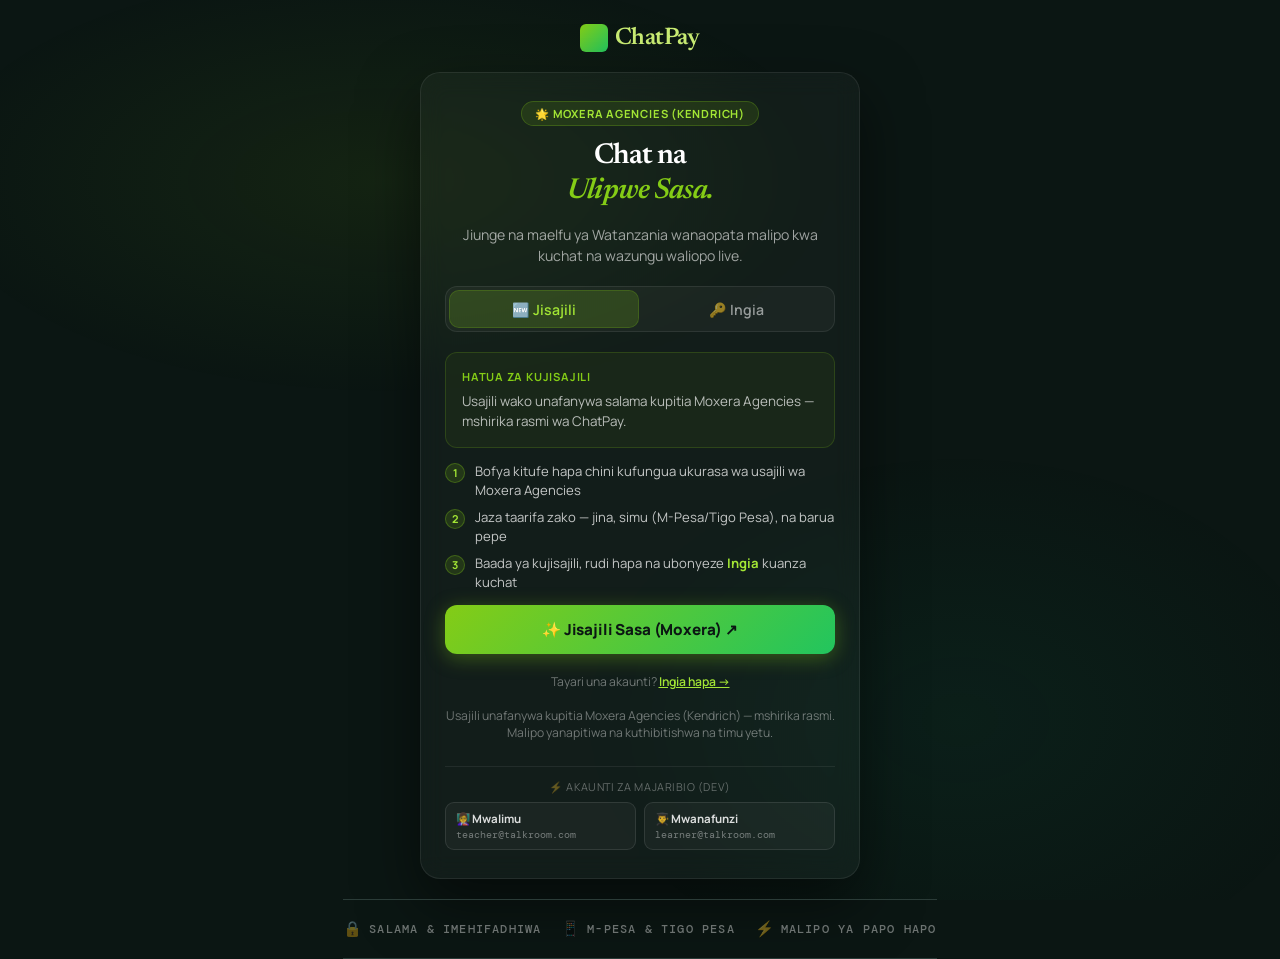
<file: auth.html>
<!DOCTYPE html>
<html lang="sw">

<head>
  <meta charset="UTF-8">
  <meta name="viewport" content="width=device-width, initial-scale=1.0">
  <title>Jiunge na ChatPay — Jisajili au Ingia</title>
  <meta name="description"
    content="Jiunge na ChatPay leo. Jisajili kupitia Moxera Agencies na anza kupata malipo kwa kuchat na wazungu.">
  <link rel="preconnect" href="https://fonts.googleapis.com">
  <link rel="preconnect" href="https://fonts.gstatic.com" crossorigin>
  <link
    href="https://fonts.googleapis.com/css2?family=DM+Mono:wght@400;500;700&family=Manrope:wght@400;500;600;700;800&family=Newsreader:opsz,wght@6..72,500;6..72,600&display=swap"
    rel="stylesheet">
  <link rel="stylesheet" href="styles.css">
  <style>
    *,
    *::before,
    *::after {
      box-sizing: border-box;
    }

    html,
    body {
      height: 100%;
      margin: 0;
      padding: 0;
    }

    .auth-redirect-page {
      min-height: 100vh;
      min-height: 100dvh;
      background: var(--bg, #0b1613);
      display: flex;
      flex-direction: column;
      align-items: center;
      justify-content: flex-start;
      padding: 1.5rem 1rem 3rem;
      font-family: 'Manrope', sans-serif;
      position: relative;
      overflow-x: hidden;
      overflow-y: auto;
    }

    .auth-redirect-page::before {
      content: '';
      position: fixed;
      inset: 0;
      background:
        radial-gradient(ellipse 60% 40% at 30% 20%, rgba(132, 204, 22, 0.08) 0%, transparent 60%),
        radial-gradient(ellipse 50% 50% at 75% 80%, rgba(16, 185, 129, 0.06) 0%, transparent 60%);
      pointer-events: none;
    }

    .auth-logo-top {
      font-family: 'Newsreader', serif;
      font-size: 1.5rem;
      font-weight: 600;
      color: var(--lime, #84cc16);
      text-decoration: none;
      letter-spacing: -0.02em;
      display: flex;
      align-items: center;
      gap: 0.4rem;
      margin-bottom: 1.25rem;
      z-index: 1;
    }

    .auth-logo-top i {
      width: 28px;
      height: 28px;
      background: linear-gradient(135deg, #84cc16, #22c55e);
      border-radius: 6px;
      display: inline-block;
    }

    .auth-redirect-card {
      background: rgba(255, 255, 255, 0.03);
      border: 1px solid rgba(255, 255, 255, 0.08);
      border-radius: 20px;
      padding: 1.75rem 1.5rem;
      max-width: 440px;
      width: 100%;
      z-index: 1;
      backdrop-filter: blur(12px);
      box-shadow: 0 24px 60px rgba(0, 0, 0, 0.5);
      text-align: center;
    }

    .card-badge {
      display: inline-flex;
      align-items: center;
      gap: 0.4rem;
      background: rgba(132, 204, 22, 0.12);
      color: #a3e635;
      border: 1px solid rgba(132, 204, 22, 0.25);
      border-radius: 99px;
      padding: 0.25rem 0.8rem;
      font-size: 0.7rem;
      font-weight: 700;
      letter-spacing: 0.07em;
      text-transform: uppercase;
      margin-bottom: 0.9rem;
    }

    .auth-redirect-card h1 {
      font-family: 'Newsreader', serif;
      font-size: 1.8rem;
      font-weight: 600;
      color: #fff;
      line-height: 1.2;
      margin: 0 0 0.5rem;
      letter-spacing: -0.03em;
    }

    .auth-redirect-card h1 em {
      color: #84cc16;
      font-style: italic;
    }

    .auth-redirect-card .sub {
      color: rgba(255, 255, 255, 0.6);
      font-size: 0.88rem;
      line-height: 1.5;
      margin-bottom: 1.25rem;
    }

    .auth-tab-row {
      display: flex;
      background: rgba(255, 255, 255, 0.04);
      border: 1px solid rgba(255, 255, 255, 0.08);
      border-radius: 12px;
      padding: 4px;
      margin-bottom: 1.25rem;
      gap: 4px;
    }

    .auth-tab-btn {
      flex: 1;
      background: transparent;
      border: none;
      border-radius: 9px;
      color: rgba(255, 255, 255, 0.55);
      font-family: 'Manrope', sans-serif;
      font-size: 0.88rem;
      font-weight: 600;
      padding: 0.55rem 1rem;
      cursor: pointer;
      transition: all 0.2s ease;
    }

    .auth-tab-btn.active {
      background: rgba(132, 204, 22, 0.18);
      color: #a3e635;
      box-shadow: 0 0 0 1px rgba(132, 204, 22, 0.35);
    }

    .auth-panel {
      display: none;
      flex-direction: column;
      align-items: center;
      gap: 0.85rem;
      text-align: left;
    }

    .auth-panel.active {
      display: flex;
    }

    .register-info-box {
      background: rgba(132, 204, 22, 0.06);
      border: 1px solid rgba(132, 204, 22, 0.18);
      border-radius: 12px;
      padding: 1rem;
      width: 100%;
    }

    .rib-label {
      font-size: 0.7rem;
      font-weight: 700;
      color: #84cc16;
      letter-spacing: 0.07em;
      text-transform: uppercase;
      margin-bottom: 0.4rem;
    }

    .register-info-box p {
      font-size: 0.84rem;
      color: rgba(255, 255, 255, 0.7);
      line-height: 1.5;
      margin: 0;
    }

    .register-steps {
      width: 100%;
      display: flex;
      flex-direction: column;
      gap: 0.5rem;
    }

    .register-step {
      display: flex;
      align-items: flex-start;
      gap: 0.65rem;
      font-size: 0.82rem;
      color: rgba(255, 255, 255, 0.75);
      line-height: 1.45;
    }

    .step-num {
      width: 20px;
      height: 20px;
      min-width: 20px;
      background: rgba(132, 204, 22, 0.15);
      border: 1px solid rgba(132, 204, 22, 0.3);
      border-radius: 50%;
      color: #a3e635;
      font-size: 0.68rem;
      font-weight: 700;
      display: flex;
      align-items: center;
      justify-content: center;
      margin-top: 1px;
    }

    .moxera-register-link {
      display: flex;
      align-items: center;
      justify-content: center;
      gap: 0.5rem;
      width: 100%;
      background: linear-gradient(135deg, #84cc16 0%, #22c55e 100%);
      color: #0b1613;
      border-radius: 12px;
      padding: 0.85rem 1.25rem;
      font-size: 0.95rem;
      font-weight: 800;
      text-decoration: none;
      letter-spacing: -0.01em;
      transition: opacity 0.2s, transform 0.15s;
      box-shadow: 0 4px 20px rgba(132, 204, 22, 0.35);
    }

    .moxera-register-link:hover {
      opacity: 0.92;
      transform: translateY(-2px);
    }

    .partner-note {
      font-size: 0.76rem;
      color: rgba(255, 255, 255, 0.4);
      text-align: center;
      line-height: 1.4;
      width: 100%;
      margin: 0.2rem 0 0;
    }

    .login-info-box {
      background: rgba(16, 185, 129, 0.06);
      border: 1px solid rgba(16, 185, 129, 0.18);
      border-radius: 12px;
      padding: 1rem;
      width: 100%;
      text-align: center;
    }

    .lib-icon {
      font-size: 1.75rem;
      margin-bottom: 0.4rem;
    }

    .login-info-box h3 {
      font-family: 'Manrope', sans-serif;
      font-size: 1rem;
      font-weight: 700;
      color: #fff;
      margin: 0 0 0.3rem;
    }

    .login-info-box p {
      font-size: 0.82rem;
      color: rgba(255, 255, 255, 0.6);
      line-height: 1.5;
      margin: 0;
    }

    .moxera-login-link {
      display: flex;
      align-items: center;
      justify-content: center;
      gap: 0.5rem;
      width: 100%;
      background: rgba(16, 185, 129, 0.15);
      color: #34d399;
      border: 1px solid rgba(16, 185, 129, 0.3);
      border-radius: 12px;
      padding: 0.85rem 1.25rem;
      font-size: 0.95rem;
      font-weight: 700;
      text-decoration: none;
      transition: all 0.2s;
    }

    .moxera-login-link:hover {
      background: rgba(16, 185, 129, 0.22);
      transform: translateY(-1px);
    }

    .trust-row {
      display: flex;
      align-items: center;
      justify-content: center;
      gap: 1.25rem;
      flex-wrap: wrap;
      margin-top: 1.25rem;
      z-index: 1;
    }

    .trust-item {
      display: flex;
      align-items: center;
      gap: 0.35rem;
      font-size: 0.76rem;
      color: rgba(255, 255, 255, 0.4);
      font-weight: 500;
    }

    .trust-item span {
      font-size: 0.95rem;
    }

    .test-accounts-mini {
      margin-top: 0.75rem;
      padding-top: 0.75rem;
      border-top: 1px solid rgba(255, 255, 255, 0.07);
      width: 100%;
    }

    .test-accounts-mini-label {
      font-size: 0.68rem;
      color: rgba(255, 255, 255, 0.35);
      text-align: center;
      letter-spacing: 0.05em;
      text-transform: uppercase;
      margin-bottom: 0.5rem;
    }

    .test-mini-grid {
      display: grid;
      grid-template-columns: 1fr 1fr;
      gap: 0.5rem;
    }

    .test-mini-btn {
      background: rgba(255, 255, 255, 0.04);
      border: 1px solid rgba(255, 255, 255, 0.1);
      border-radius: 9px;
      padding: 0.5rem 0.6rem;
      cursor: pointer;
      display: flex;
      flex-direction: column;
      align-items: flex-start;
      gap: 0.1rem;
      transition: all 0.2s;
      color: #fff;
      font-family: 'Manrope', sans-serif;
    }

    .test-mini-btn:hover {
      background: rgba(255, 255, 255, 0.08);
      border-color: rgba(255, 255, 255, 0.2);
    }

    .tmb-role {
      font-size: 0.72rem;
      font-weight: 700;
      color: rgba(255, 255, 255, 0.85);
    }

    .tmb-email {
      font-size: 0.65rem;
      color: rgba(255, 255, 255, 0.4);
      font-family: 'DM Mono', monospace;
    }

    .highlight-lime {
      color: #a3e635;
    }

    .switch-register-link,
    .switch-login-link {
      color: #a3e635;
      cursor: pointer;
      text-decoration: underline;
      font-weight: 600;
    }

    .partner-note-top {
      margin-top: 0.35rem;
    }

    /* Responsive adjustments for enlarged/zoomed screens or lower vertical resolutions */
    @media (max-height: 750px) {
      .auth-redirect-page {
        padding: 1rem 0.75rem 2rem;
      }

      .auth-logo-top {
        margin-bottom: 0.75rem;
        font-size: 1.3rem;
      }

      .auth-redirect-card {
        padding: 1.25rem 1.15rem;
      }

      .auth-redirect-card h1 {
        font-size: 1.5rem;
        margin-bottom: 0.25rem;
      }

      .auth-redirect-card .sub {
        margin-bottom: 0.75rem;
        font-size: 0.8rem;
      }

      .auth-tab-row {
        margin-bottom: 0.75rem;
      }

      .card-badge {
        margin-bottom: 0.5rem;
      }

      .register-info-box,
      .login-info-box {
        padding: 0.75rem;
      }

      .moxera-register-link,
      .moxera-login-link {
        padding: 0.75rem 1rem;
      }
    }
  </style>
</head>

<body class="auth-redirect-page">

  <a class="auth-logo-top" href="/"><i></i>ChatPay</a>

  <div class="auth-redirect-card">
    <div class="card-badge">🌟 Moxera Agencies (Kendrich)</div>
    <h1>Chat na<br><em>Ulipwe Sasa.</em></h1>
    <p class="sub">Jiunge na maelfu ya Watanzania wanaopata malipo kwa kuchat na wazungu waliopo live.</p>

    <div class="auth-tab-row" role="tablist">
      <button class="auth-tab-btn active" id="tab-register" data-panel="panel-register" type="button" role="tab"
        aria-selected="true">
        🆕 Jisajili
      </button>
      <button class="auth-tab-btn" id="tab-login" data-panel="panel-login" type="button" role="tab"
        aria-selected="false">
        🔑 Ingia
      </button>
    </div>

    <!-- Register Panel -->
    <div class="auth-panel active" id="panel-register" role="tabpanel">
      <div class="register-info-box">
        <div class="rib-label">Hatua za Kujisajili</div>
        <p>Usajili wako unafanywa salama kupitia Moxera Agencies — mshirika rasmi wa ChatPay.</p>
      </div>

      <div class="register-steps">
        <div class="register-step">
          <span class="step-num">1</span>
          <span>Bofya kitufe hapa chini kufungua ukurasa wa usajili wa Moxera Agencies</span>
        </div>
        <div class="register-step">
          <span class="step-num">2</span>
          <span>Jaza taarifa zako — jina, simu (M-Pesa/Tigo Pesa), na barua pepe</span>
        </div>
        <div class="register-step">
          <span class="step-num">3</span>
          <span>Baada ya kujisajili, rudi hapa na ubonyeze <strong class="highlight-lime">Ingia</strong> kuanza
            kuchat</span>
        </div>
      </div>

      <a class="moxera-register-link" href="https://moxeraagencies.com/register?ref=Kendrich" target="_blank"
        rel="noopener noreferrer" id="btn-register-moxera">
        ✨ Jisajili Sasa (Moxera) ↗
      </a>

      <p class="partner-note partner-note-top">
        Tayari una akaunti?
        <strong class="switch-login-link" id="switch-to-login">Ingia hapa →</strong>
      </p>

      <p class="partner-note">
        Usajili unafanywa kupitia Moxera Agencies (Kendrich) — mshirika rasmi.<br>
        Malipo yanapitiwa na kuthibitishwa na timu yetu.
      </p>

      <div class="test-accounts-mini" id="dev-test-accounts">
        <div class="test-accounts-mini-label">⚡ Akaunti za Majaribio (Dev)</div>
        <div class="test-mini-grid">
          <button class="test-mini-btn" id="btn-quick-teacher" type="button">
            <span class="tmb-role">👩‍🏫 Mwalimu</span>
            <span class="tmb-email">teacher@talkroom.com</span>
          </button>
          <button class="test-mini-btn" id="btn-quick-learner" type="button">
            <span class="tmb-role">👨‍🎓 Mwanafunzi</span>
            <span class="tmb-email">learner@talkroom.com</span>
          </button>
        </div>
      </div>
    </div>

    <!-- Login Panel -->
    <div class="auth-panel" id="panel-login" role="tabpanel">
      <div class="login-info-box">
        <div class="lib-icon">🔑</div>
        <h3>Ingia kupitia Moxera Agencies</h3>
        <p>Akaunti yako inamilikiwa na Moxera Agencies. Bofya hapa chini kuingia kwenye akaunti yako.</p>
      </div>

      <a class="moxera-login-link" href="https://moxeraagencies.com/login" target="_blank" rel="noopener noreferrer"
        id="btn-login-moxera">
        🔑 Ingia kwenye Moxera Agencies ↗
      </a>

      <p class="partner-note partner-note-top">
        Bado huna akaunti?
        <strong class="switch-register-link" id="switch-to-register">Jisajili hapa →</strong>
      </p>

      <div class="test-accounts-mini">
        <div class="test-accounts-mini-label">⚡ Akaunti za Majaribio (Dev)</div>
        <div class="test-mini-grid">
          <button class="test-mini-btn" id="btn-quick-teacher-login" type="button">
            <span class="tmb-role">👩‍🏫 Mwalimu</span>
            <span class="tmb-email">teacher@talkroom.com</span>
          </button>
          <button class="test-mini-btn" id="btn-quick-learner-login" type="button">
            <span class="tmb-role">👨‍🎓 Mwanafunzi</span>
            <span class="tmb-email">learner@talkroom.com</span>
          </button>
        </div>
      </div>
    </div>
  </div>

  <div class="trust-row">
    <span class="trust-item"><span>🔒</span> Salama &amp; Imehifadhiwa</span>
    <span class="trust-item"><span>📱</span> M-Pesa &amp; Tigo Pesa</span>
    <span class="trust-item"><span>⚡</span> Malipo ya Papo Hapo</span>
  </div>

  <script src="auth.js"></script>
</body>

</html>
</file>
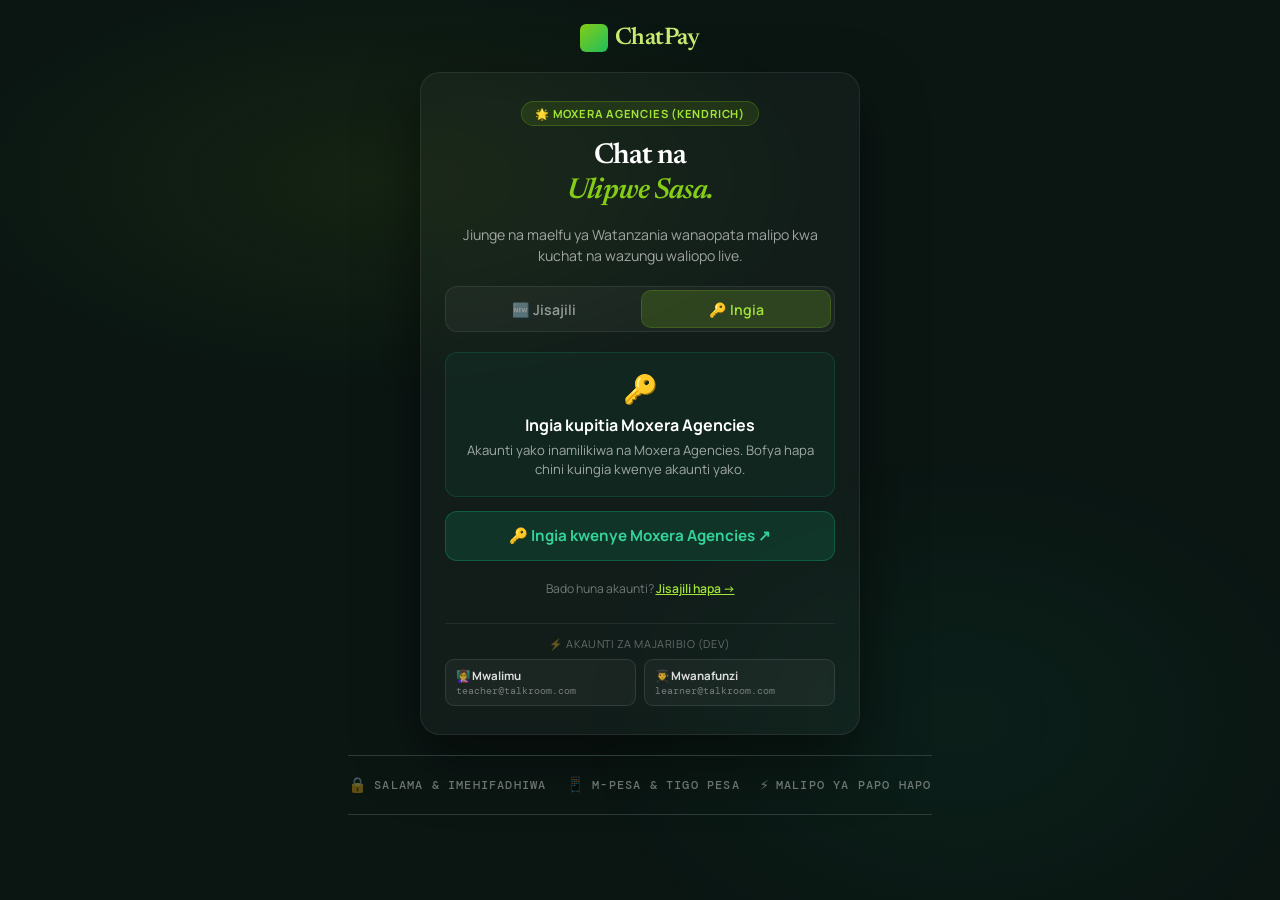
<file: chat.html>
<!DOCTYPE html>
<html lang="sw">

<head>
  <meta charset="UTF-8">
  <meta name="viewport" content="width=device-width, initial-scale=1.0">
  <title>Chumba cha Mazungumzo — ChatPay</title>
  <link rel="preconnect" href="https://fonts.googleapis.com">
  <link rel="preconnect" href="https://fonts.gstatic.com" crossorigin>
  <link
    href="https://fonts.googleapis.com/css2?family=DM+Mono:wght@400;500;700&family=Manrope:wght@400;500;600;700;800&family=Newsreader:opsz,wght@6..72,500;6..72,600&display=swap"
    rel="stylesheet">
  <link rel="stylesheet" href="styles.css">
</head>

<body class="chat-page">
  <header class="chat-header">
    <div class="chat-header-left">
      <a href="/" class="chat-back" id="chat-back-link">← <span id="chat-back-text">ChatPay</span></a>
    </div>
    <div class="chat-person">
      <div class="chat-avatar" id="partner-avatar-badge">✦</div>
      <div>
        <b id="chat-name">Emma Johansson</b>
        <small id="chat-status-pill"><i class="status-dot-live"></i> Live Sasa</small>
      </div>
    </div>
    <div class="chat-header-actions">
      <div class="chat-msg-counter" id="chat-msg-counter" title="Mazungumzo yanakamilika na kulipwa kwenye ujumbe wa 11">
        <span>💬 Ujumbe:</span> <b id="msg-count-display">1</b>/11
      </div>
      <div class="chat-earnings-meter" id="live-earnings-meter">
        <span>💰 Mapato:</span> <b id="earned-display">TSh 0</b>
      </div>
      <div class="chat-timer" id="chat-timer">10:00</div>
      <button class="chat-action-finish" id="finish-chat-btn" type="button">
        Chukua Pesa ↗
      </button>
    </div>
  </header>

  <main class="chat-shell">
    <aside class="chat-sidebar">
      <p class="eyebrow" id="sidebar-eyebrow">Mzungu Live</p>
      <h2 id="session-title">Safari na kutalii</h2>

      <div class="partner-bio-card" id="sidebar-partner-card">
        <h4 id="sidebar-partner-name">Emma Johansson</h4>
        <p id="sidebar-partner-bio">Mpenzi wa utalii na safari za asili. Anapenda kujua kuhusu Serengeti na Zanzibar.
        </p>
        <div class="sidebar-rate-info" id="sidebar-rate-info">
          Malipo: TSh 20,000 / dk 10
        </div>
      </div>

      <div class="phrase-card phrase-card-spaced">
        <span>UTARATIBU WA MALIPO</span>
        <b>"Ujumbe 11 Kukamilisha"</b>
        <small>Mazungumzo yanachukua ujumbe 11 ili chumba kimalizike na pochi yako kupokea pesa mara moja!</small>
      </div>
      <p class="sidebar-note" id="sidebar-note">🔒 Baada ya kukamilisha mazungumzo na mzungu huyu, utaweza kuzungumza naye tena kesho. Unaweza kuchat na wazungu wengine kila siku.</p>
    </aside>

    <section class="chat-room">
      <div id="chat-waiting" class="chat-waiting chat-waiting-hidden">
        <span>✦</span>
        <h2>Inaunganisha na mzungu wako…</h2>
        <p>Tafadhali subiri sekunde chache.</p>
      </div>

      <div id="messages" class="messages"></div>

      <!-- Closed Chat Room Notice (Shown at 11 messages) -->
      <div id="chat-closed-bar" class="chat-closed-bar" style="display:none;">
        <div class="closed-icon">🎉</div>
        <div class="closed-content">
          <b>Mazungumzo Yamekamilika Kikamilifu! (Ujumbe 11/11)</b>
          <p>Umelipwa kikamilifu kwenye pochi yako. Mazungumzo mapya na mzungu huyu yatafunguliwa kesho!</p>
        </div>
      </div>

      <form id="message-form" class="message-form">
        <button type="button" class="plus">＋</button>
        <input id="message-input" type="text" autocomplete="off" maxlength="1200"
          placeholder="Andika ujumbe wako hapa… (Kiswahili au Kiingereza)">
        <button class="send-message" type="submit">Tuma ↑</button>
      </form>
    </section>
  </main>

  <!-- Modal Success / Payout Claimed (Receiving Money Notification) -->
  <div class="modal" id="payout-modal">
    <div class="modal-backdrop"></div>
    <section class="withdraw-box payout-modal-box" role="dialog" aria-modal="true">
      <div class="success-icon payout-success-icon">💰</div>
      <p class="eyebrow" style="color:var(--lime)">PESA IMEPOKELEWA KWENYE POCHI!</p>
      <h2 class="payout-modal-title">Hongera! Umelipwa Papo Hapo!</h2>
      <div class="payout-amount-badge" id="payout-amount-badge">TSh 20,000</div>
      <p class="modal-desc" id="payout-modal-desc">
        Umefanikiwa kupokea <strong>TSh 20,000</strong> kwenye pochi yako ya ChatPay kwa kukamilisha mazungumzo 11 na mzungu.<br><br>
        <small style="display:block;margin-top:8px;color:#9aaba4">🔒 Mazungumzo na mzungu huyu yatafunguliwa tena <strong>kesho</strong>. Unaweza kuchat na mzungu mwingine sasa hivi!</small>
      </p>
      <div class="payout-modal-actions">
        <a class="primary-button payout-withdraw-btn" href="/?withdraw=open">
          Toa Pesa Sasa kwenye Simu ↗
        </a>
        <a class="secondary-button" href="/">
          Chat na Mzungu Mwingine Sasa →
        </a>
      </div>
    </section>
  </div>

  <!-- Modal Partner Locked Until Tomorrow -->
  <div class="modal" id="locked-modal">
    <div class="modal-backdrop"></div>
    <section class="withdraw-box locked-modal-box" role="dialog" aria-modal="true">
      <div class="success-icon locked-icon">🔒</div>
      <p class="eyebrow" style="color:#f5bd58">Mazungumzo Yamefungwa Leo</p>
      <h2 class="payout-modal-title" id="locked-modal-title">Umeshazungumza Naye Leo!</h2>
      <p class="modal-desc" id="locked-modal-desc">
        Umeshakamilisha mazungumzo na mzungu huyu kwa siku ya leo na kupokea malipo yako ya siku.<br><br>
        Kwa mujibu wa mfumo wa ChatPay, unaweza kuzungumza naye tena <strong>kesho</strong>.<br>
        Tafadhali chagua mzungu mwingine aliyepo live sasa hivi!
      </p>
      <div class="payout-modal-actions">
        <a class="primary-button" href="/">
          ← Chagua Mzungu Mwingine Aliyepo Live
        </a>
      </div>
    </section>
  </div>

  <!-- Toast Notification -->
  <div class="toast" id="toast"></div>

  <script src="chat.js"></script>
</body>

</html>
</file>
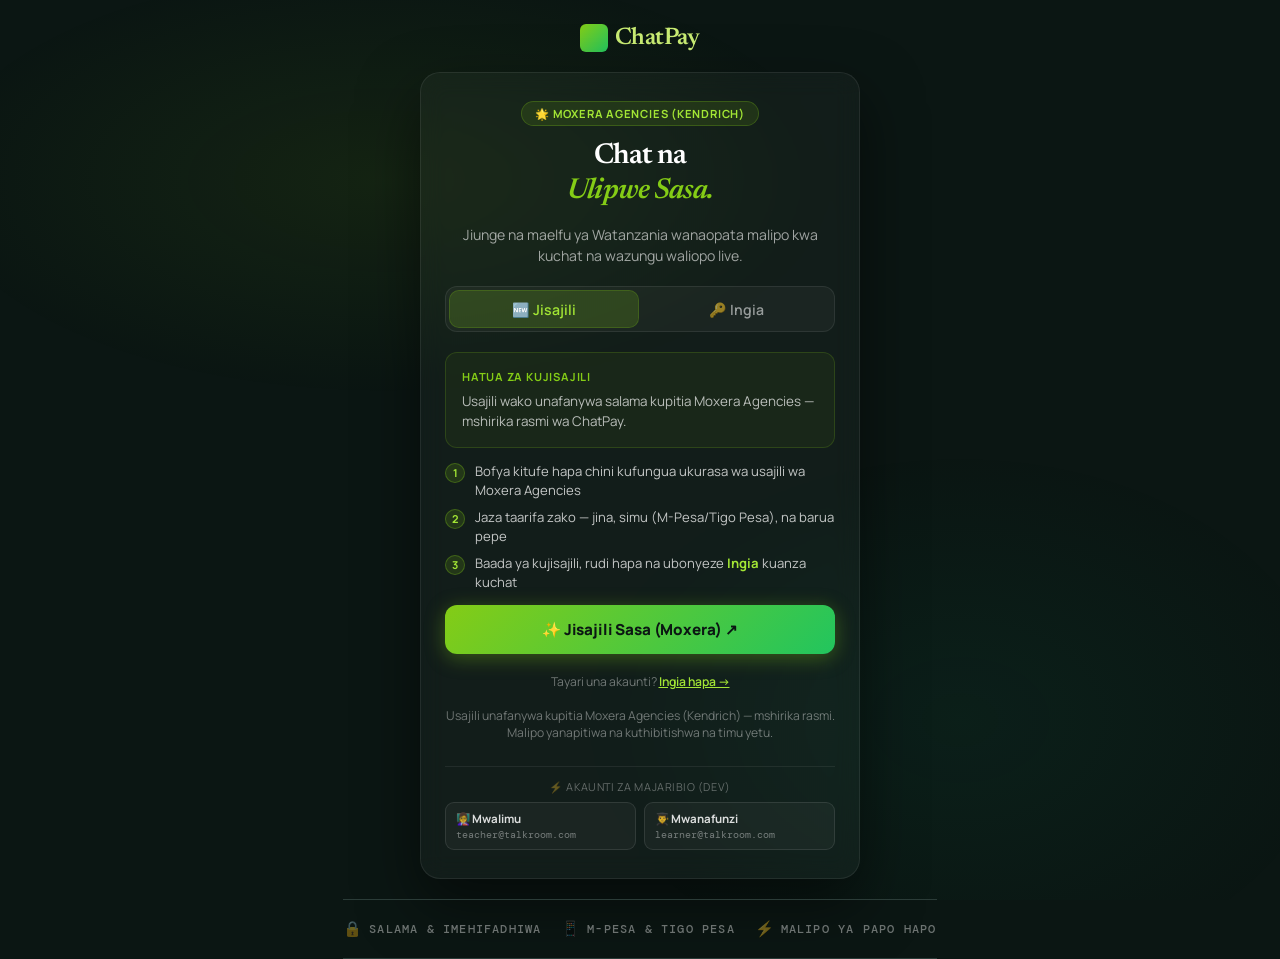
<file: checkout.html>
<!DOCTYPE html>
<html lang="en">

<head>
  <meta charset="UTF-8">
  <meta name="viewport" content="width=device-width, initial-scale=1.0">
  <title>Checkout — ChatPay</title>
  <meta name="description"
    content="Pay securely for your ChatPay Kiswahili session via M-Pesa, Airtel Money, or Tigo Pesa.">
  <link rel="preconnect" href="https://fonts.googleapis.com">
  <link rel="preconnect" href="https://fonts.gstatic.com" crossorigin>
  <link
    href="https://fonts.googleapis.com/css2?family=DM+Mono:wght@400;500&family=Manrope:wght@400;500;600;700;800&family=Newsreader:opsz,wght@6..72,500;6..72,600&display=swap"
    rel="stylesheet">
  <link rel="stylesheet" href="styles.css">
</head>

<body class="checkout-page">
  <header class="checkout-header">
    <a class="logo" href="/"><i></i>ChatPay</a>
    <span>Secure checkout</span>
  </header>

  <main class="checkout-layout">
    <!-- ── LEFT: payment form ─────────────────────────────────────── -->
    <section class="checkout-main">
      <a class="back-link" href="/">Back to ChatPay</a>
      <p class="eyebrow">One step to your conversation</p>
      <h1>Pay with<br><em>Mobile Money.</em></h1>

      <!-- Step 1: enter phone and submit -->
      <div id="step-form">
        <div class="payment-options">
          <button class="pay-option selected" type="button">
            <span class="provider-logo mpesa">C</span>
            <span>
              <b>HarakaPay Collection API</b>
              <small>Tigo Pesa · Airtel Money (Active) · M-Pesa · HaloPesa</small>
            </span>
            <i>✓</i>
          </button>
        </div>

        <label class="phone-label" for="phone-input">
          Your mobile money number
          <span class="phone-hint">Enter your local number (e.g. 0712345678) or with country code (e.g.
            255784123456)</span>
        </label>
        <input class="phone-input" id="phone-input" type="tel" placeholder="0712345678 or 255784123456"
          inputmode="numeric" autocomplete="tel" maxlength="15">

        <p class="payment-message" id="payment-message" aria-live="polite"></p>

        <button class="primary-button pay-button" id="pay-button" type="button">
          Send payment request <span>→</span>
        </button>
        <p class="checkout-note">
          You'll receive a USSD prompt on your phone. Enter your mobile money PIN to confirm.
        </p>
      </div>

      <!-- Step 2: waiting / polling screen -->
      <div id="step-waiting" style="display:none">
        <div class="waiting-animation" id="waiting-icon" role="img" aria-label="Waiting for payment">
          <div class="pulse-ring"></div>
          <div class="pulse-ring delay1"></div>
          <div class="pulse-ring delay2"></div>
          <span class="waiting-phone">📱</span>
        </div>
        <h2 class="waiting-title" id="waiting-title">Check your phone</h2>
        <p class="waiting-desc" id="waiting-desc">
          A USSD prompt has been sent to <strong id="phone-display"></strong>.<br>
          Enter your mobile money PIN to complete the payment.
        </p>
        <p class="waiting-status" id="waiting-status">Waiting for authorisation…</p>

        <button class="secondary-button" id="cancel-button" type="button">
          Start over
        </button>
      </div>

      <!-- Step 3: success -->
      <div id="step-success" style="display:none">
        <div class="success-icon">✓</div>
        <h2 class="waiting-title">Payment confirmed!</h2>
        <p class="waiting-desc">Your session has been booked. Your teacher will accept shortly.</p>
        <a class="primary-button" href="/" id="go-home-button">Back to ChatPay</a>
      </div>

      <!-- Step 4: failed -->
      <div id="step-failed" style="display:none">
        <div class="failed-icon">✕</div>
        <h2 class="waiting-title">Payment failed</h2>
        <p class="waiting-desc" id="failed-desc">The payment was not completed. Please try again.</p>
        <button class="primary-button pay-button" id="retry-button" type="button">Try again</button>
      </div>
    </section>

    <!-- ── RIGHT: order summary ───────────────────────────────────── -->
    <aside class="order-card">
      <p class="eyebrow">Your session</p>
      <div class="order-teacher">
        <div class="order-avatar">✦</div>
        <div>
          <h2 id="teacher-name">Your teacher</h2>
          <p>Live Kiswahili conversation</p>
        </div>
      </div>
      <div class="order-line">
        <span>30 minute session</span>
        <b id="session-price">—</b>
      </div>
      <div class="order-line total">
        <span>Total</span>
        <b id="total-price">—</b>
      </div>
      <div class="payment-status" id="payment-status">Ready to pay</div>
    </aside>
  </main>

  <script src="checkout.js"></script>
</body>

</html>
</file>
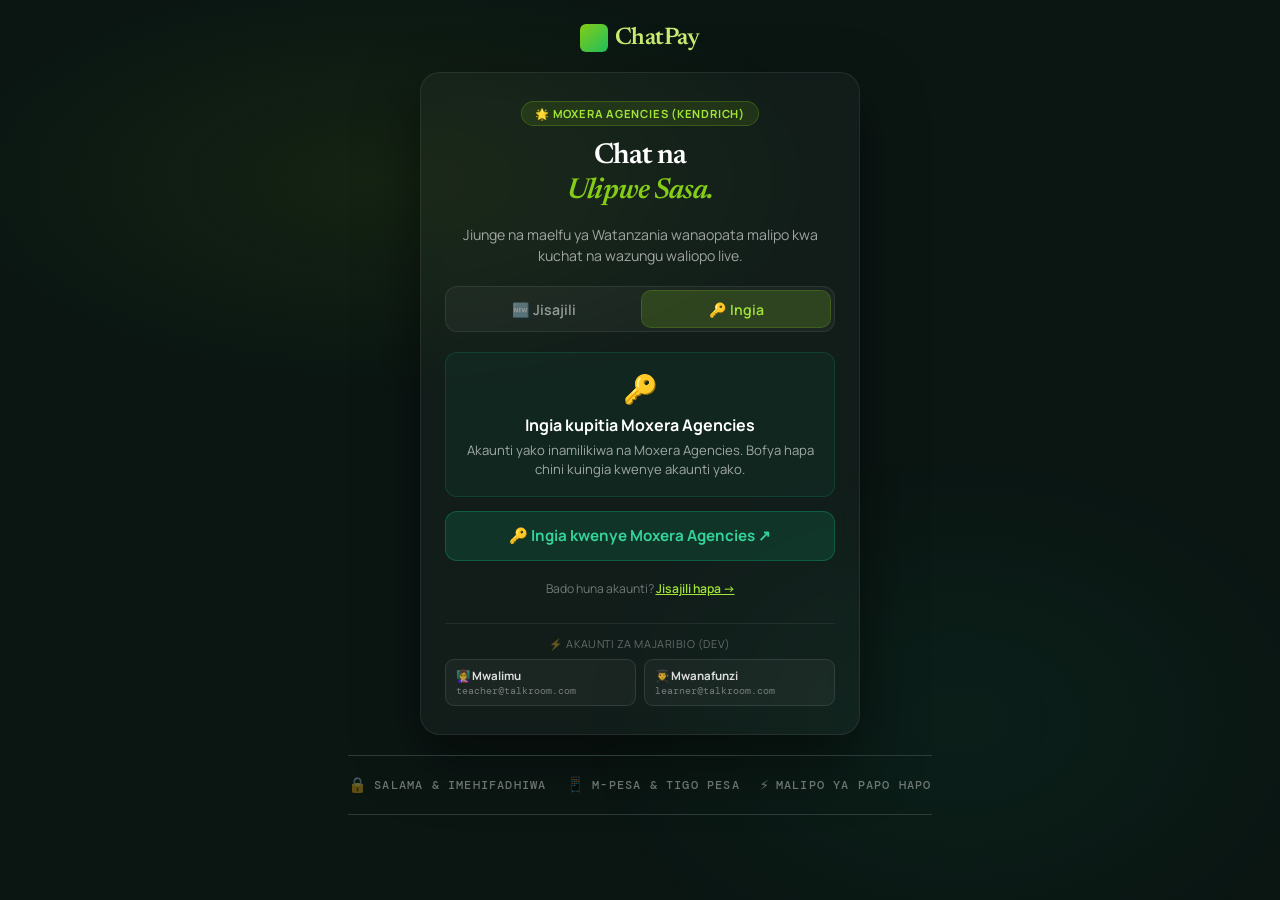
<file: teacher-enrollment.html>
<!DOCTYPE html>
<html lang="sw">

<head>
  <meta charset="UTF-8">
  <meta name="viewport" content="width=device-width, initial-scale=1.0">
  <title>Activate Teacher Account — ChatPay</title>
  <link rel="preconnect" href="https://fonts.googleapis.com">
  <link rel="preconnect" href="https://fonts.gstatic.com" crossorigin>
  <link
    href="https://fonts.googleapis.com/css2?family=DM+Mono:wght@400;500;700&family=Manrope:wght@400;500;600;700;800&family=Newsreader:opsz,wght@6..72,500;6..72,600&display=swap"
    rel="stylesheet">
  <link rel="stylesheet" href="styles.css">
</head>

<body class="checkout-page">
  <header class="checkout-header"><a class="logo" href="/"><i></i>ChatPay</a><span>Teacher activation</span></header>
  <main class="checkout-layout enrollment-layout">
    <section class="checkout-main">
      <p class="eyebrow">HATUA YA MWISHO</p>
      <h1>Activate akaunti yako ya <em>mwalimu.</em></h1>
      <p class="waiting-desc">Lipa ada ya kujiunga ya TSh 16,000 kupitia HarakaPay. Malipo yakithibitishwa, utaweza
        kuingia dashboard na kuanza kupokea malipo.</p>
      <div id="enrollment-form">
        <label class="phone-label">Namba ya Mobile Money<input id="join-phone" class="phone-input" type="tel"
            autocomplete="tel" placeholder="0712345678"></label>
        <p class="payment-message" id="join-message" aria-live="polite"></p>
        <button class="primary-button pay-button" id="join-pay" type="button">Lipa TSh 16,000 <span>→</span></button>
      </div>
      <div id="enrollment-waiting" hidden class="chat-waiting">
        <span>⌛</span>
        <h2 class="waiting-title">Thibitisha kwa PIN yako</h2>
        <p class="waiting-desc" id="join-status">Tunasubiri uthibitisho wa HarakaPay.</p>
        <button class="secondary-button" id="join-cancel" type="button">Ghairi ombi la malipo</button>
      </div>
    </section>
    <aside class="order-card">
      <p class="eyebrow">MUHTASARI</p>
      <div class="order-line"><span>Ada ya kujiunga kama mwalimu</span><b>TSh 16,000</b></div>
      <div class="order-line total"><span>Jumla</span><b>TSh 16,000</b></div>
      <div class="payment-status" id="join-badge">Ready to pay</div>
    </aside>
  </main>
  <script src="teacher-enrollment.js"></script>
</body>

</html>
</file>
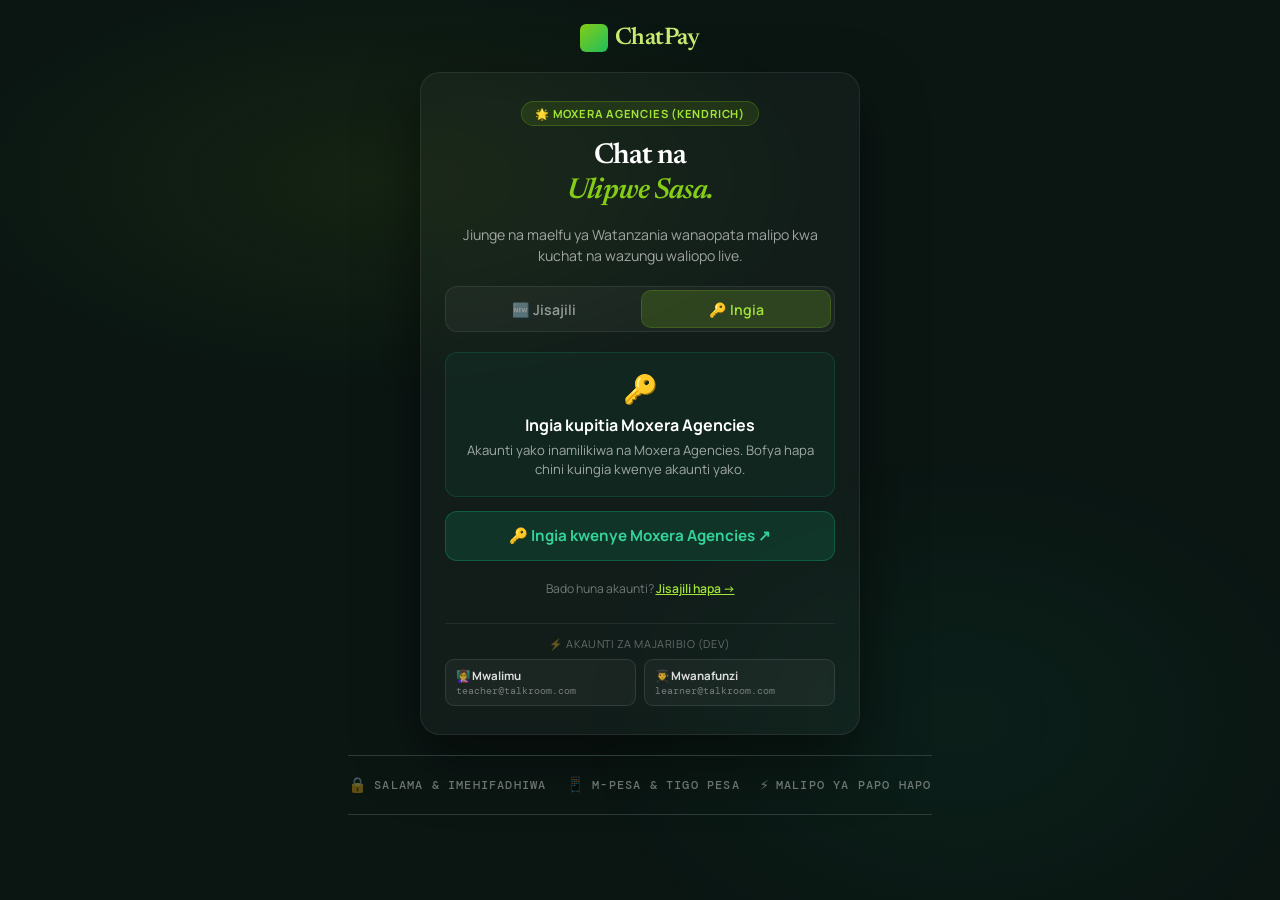
<file: teacher-profile.html>
<!DOCTYPE html>
<html lang="sw">

<head>
  <meta charset="UTF-8">
  <meta name="viewport" content="width=device-width, initial-scale=1.0">
  <title>Kamilisha Taarifa — ChatPay</title>
  <link rel="preconnect" href="https://fonts.googleapis.com">
  <link rel="preconnect" href="https://fonts.gstatic.com" crossorigin>
  <link
    href="https://fonts.googleapis.com/css2?family=DM+Mono:wght@400;500;700&family=Manrope:wght@400;500;600;700;800&family=Newsreader:opsz,wght@6..72,500;6..72,600&display=swap"
    rel="stylesheet">
  <link rel="stylesheet" href="styles.css">
</head>

<body class="auth-page">
  <a class="logo auth-logo" href="/"><i></i>ChatPay</a>
  <main class="auth-layout">
    <section class="auth-promo">
      <p class="eyebrow">AKAUNTI IME-ACTIVATE</p>
      <h1>Karibu, <em>mwalimu.</em></h1>
      <p>Weka taarifa sahihi ili wanafunzi wajue unachofundisha na ClickPesa itume earnings zako kwenye namba sahihi.
      </p>
    </section>
    <section class="auth-card">
      <div id="auth-copy">
        <h2>Kamilisha taarifa zako</h2>
        <p>Namba hii ndiyo itatumika kupokea payouts zako.</p>
      </div>
      <form id="teacher-profile-form" novalidate>
        <label>Jina lako kamili<input name="name" type="text" required minlength="2" autocomplete="name"></label>
        <label>Jiji / Mkoa<input name="city" type="text" required minlength="2"
            placeholder="Mfano: Dar es Salaam"></label>
        <label>Unachofundisha / maelezo mafupi<textarea name="bio" required minlength="10" maxlength="400" rows="4"
            placeholder="Mfano: Nafundisha Kiswahili cha mazungumzo..."></textarea></label>
        <label>Namba ya kupokea pesa (M-Pesa / Tigo / Airtel / HaloPesa)<input name="payout_phone_number" type="tel"
            required autocomplete="tel" placeholder="0712345678"></label>
        <p class="auth-error" id="teacher-profile-error" aria-live="polite"></p>
        <button class="primary-button auth-submit" type="submit">Hifadhi na Endelea <span>→</span></button>
      </form>
    </section>
  </main>
  <script src="teacher-profile.js"></script>
</body>

</html>
</file>
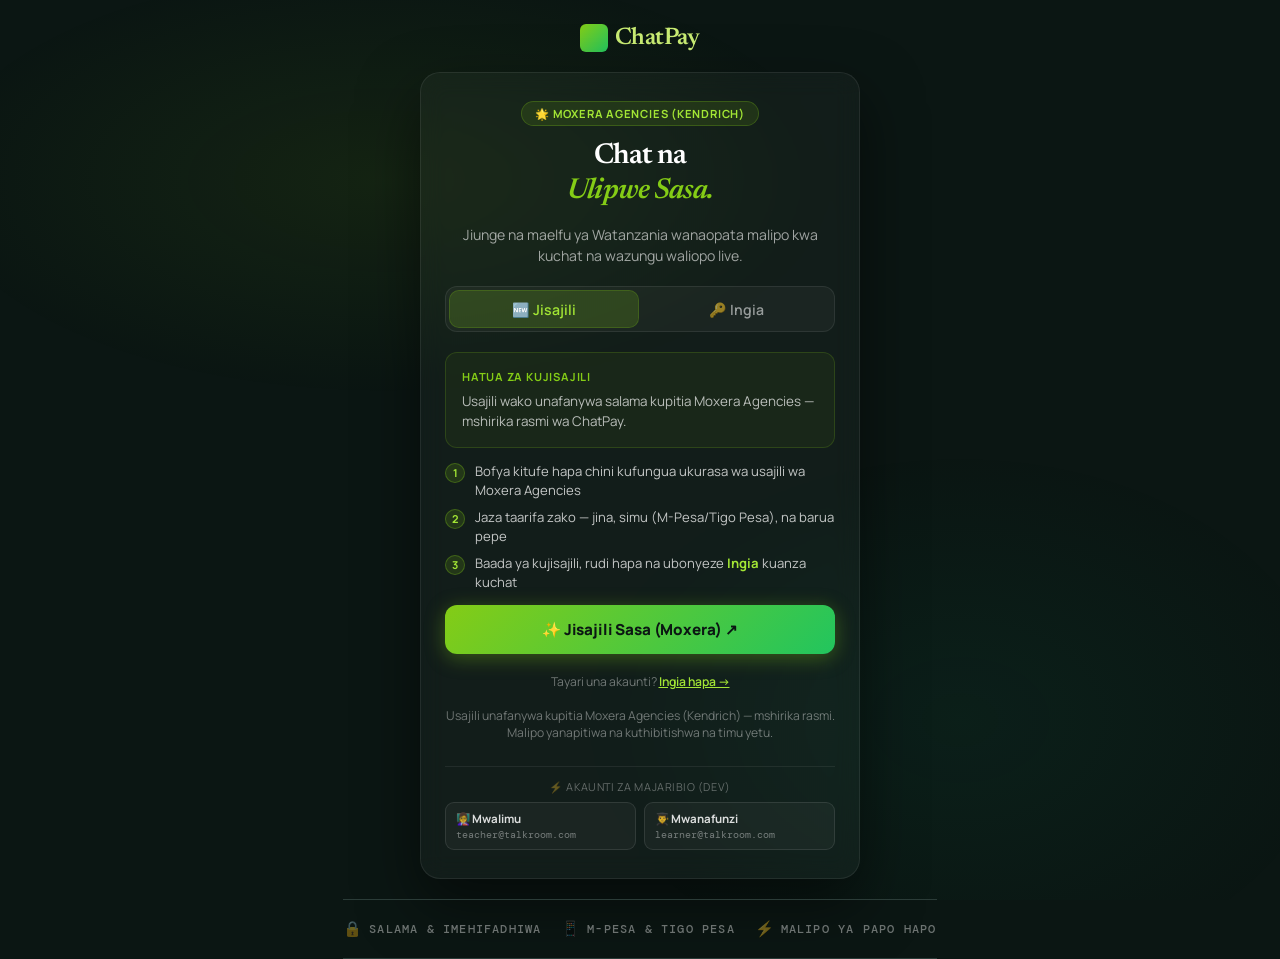
<file: teacher.html>
<!DOCTYPE html>
<html lang="en">

<head>
  <meta charset="UTF-8">
  <meta name="viewport" content="width=device-width, initial-scale=1.0">
  <title>Teacher dashboard — ChatPay</title>
  <link rel="preconnect" href="https://fonts.googleapis.com">
  <link rel="preconnect" href="https://fonts.gstatic.com" crossorigin>
  <link
    href="https://fonts.googleapis.com/css2?family=DM+Mono:wght@400;500&family=Manrope:wght@400;500;600;700;800&family=Newsreader:opsz,wght@6..72,500;6..72,600&display=swap"
    rel="stylesheet">
  <link rel="stylesheet" href="styles.css">
</head>

<body class="dashboard-page">
  <header class="dashboard-header">
    <a class="logo" href="/"><i></i>ChatPay</a>
    <div class="user-menu-wrap" id="user-menu-wrap">
      <button class="user-pill-btn" id="user-pill-btn" type="button" aria-expanded="false">
        <span class="user-avatar-badge" id="teacher-avatar">✦</span>
        <span class="user-pill-name" id="teacher-label">Teacher</span>
        <span class="user-pill-chevron">▼</span>
      </button>
      <div class="user-dropdown-menu" id="user-dropdown-menu" role="menu">
        <div class="dropdown-header">
          <strong id="dropdown-teacher-name">Teacher Name</strong>
          <small id="dropdown-teacher-email">email@example.com</small>
          <span class="role-badge teacher">Teacher</span>
        </div>
        <div class="dropdown-divider"></div>
        <button class="dropdown-item" id="menu-profile-btn" type="button">
          <span class="dropdown-icon">⚙️</span>
          <span>Edit Profile</span>
        </button>
        <a class="dropdown-item" href="/">
          <span class="dropdown-icon">🏠</span>
          <span>Learner View</span>
        </a>
        <div class="dropdown-divider"></div>
        <button class="dropdown-item logout-btn" id="menu-logout-btn" type="button">
          <span class="dropdown-icon">🚪</span>
          <span>Log out</span>
        </button>
      </div>
    </div>
  </header>

  <main class="dashboard-main">
    <div class="dashboard-intro">
      <div>
        <p class="eyebrow">Teacher space</p>
        <h1>Good morning,<br><em id="teacher-name">friend.</em></h1>
      </div>
      <div class="earning-note">
        <span>THIS MONTH</span>
        <b id="earning-total">TZS 0</b>
        <small>Session earnings</small>
      </div>
    </div>

    <div class="dashboard-tabs">
      <button type="button" class="active">Requests <b id="request-count">0</b></button>
      <button type="button">Upcoming</button>
      <button type="button">Past sessions</button>
    </div>

    <section>
      <div class="list-heading">
        <div>
          <h2>Conversation requests</h2>
          <p>Accept a request to open a private chat with your learner.</p>
        </div>
        <span id="requests-status">Loading requests…</span>
      </div>
      <div id="requests" class="requests-list"></div>
    </section>
  </main>

  <!-- Edit Profile Modal -->
  <div class="modal" id="profile-modal">
    <div class="modal-backdrop close-profile-modal"></div>
    <section class="profile-box" role="dialog" aria-modal="true" aria-labelledby="profile-title">
      <button class="modal-close close-profile-modal" type="button" aria-label="Close">×</button>
      <p class="eyebrow">Teacher Settings</p>
      <h2 id="profile-title">Edit profile</h2>
      <p class="modal-desc">Update your name, email, or change your password.</p>
      <form id="profile-form">
        <label>
          Full name
          <input type="text" name="name" id="profile-name" required minlength="2" maxlength="80" autocomplete="name">
        </label>
        <label>
          Email address
          <input type="email" name="email" id="profile-email" required autocomplete="email">
        </label>
        <div>
          <button type="button" class="password-toggle" id="toggle-password-fields">
            🔒 Change password ▾
          </button>
          <div class="password-fields" id="password-fields" style="display:none">
            <label>
              Current password
              <input type="password" name="current_password" id="profile-curr-pass" autocomplete="current-password"
                placeholder="Enter current password">
            </label>
            <label>
              New password
              <input type="password" name="new_password" id="profile-new-pass" minlength="8" autocomplete="new-password"
                placeholder="At least 8 characters">
            </label>
          </div>
        </div>
        <p class="profile-msg" id="profile-msg"></p>
        <button class="primary-button" id="profile-save-btn" type="submit">Save changes <span>→</span></button>
      </form>
    </section>
  </div>

  <div class="toast" id="toast"></div>
  <script src="teacher.js"></script>
</body>

</html>
</file>
<file: styles.css>
:root {
  --ink: #173d37;
  --deep: #123a35;
  --paper: #fbf8f0;
  --cream: #f1eadb;
  --lime: #c9ec73;
  --orange: #ee845c;
  --muted: #6f7e76
}

* {
  box-sizing: border-box
}

html {
  scroll-behavior: smooth
}

body {
  margin: 0;
  background: var(--paper);
  color: var(--ink);
  font-family: Manrope, Arial, sans-serif
}

button,
a {
  font: inherit
}

button {
  cursor: pointer;
  border: 0
}

a {
  color: inherit;
  text-decoration: none
}

.announcement {
  height: 34px;
  background: #173e38;
  color: #e7f7cf;
  text-align: center;
  font: 500 11px/34px 'DM Mono', monospace;
  letter-spacing: .05em
}

.announcement span {
  margin-left: 9px;
  color: var(--lime)
}

.site-header {
  height: 82px;
  max-width: 1240px;
  margin: auto;
  padding: 0 28px;
  display: flex;
  align-items: center;
  justify-content: space-between
}

.logo {
  font-weight: 800;
  letter-spacing: -1.4px;
  font-size: 25px;
  display: flex;
  gap: 7px;
  align-items: center
}

.logo i {
  display: block;
  width: 16px;
  height: 16px;
  background: var(--orange);
  border-radius: 50% 50% 50% 3px;
  transform: rotate(-35deg)
}

nav {
  display: flex;
  gap: 33px;
  font-size: 13px;
  font-weight: 600
}

nav a {
  opacity: .78
}

nav a:hover {
  opacity: 1
}

.header-actions {
  display: flex;
  align-items: center;
  gap: 21px
}

.text-button {
  background: transparent;
  color: var(--ink);
  font-size: 13px;
  font-weight: 700
}

.small-button,
.outline-button {
  padding: 11px 17px;
  border-radius: 3px;
  background: var(--ink);
  color: #fff;
  font-size: 12px;
  font-weight: 700
}

.hero {
  max-width: 1240px;
  margin: 0 auto;
  padding: 66px 28px 78px;
  min-height: 600px;
  display: grid;
  grid-template-columns: 48% 52%;
  align-items: center
}

.eyebrow {
  font: 500 11px 'DM Mono', monospace;
  text-transform: uppercase;
  letter-spacing: .13em;
  color: #65756d;
  margin: 0 0 18px
}

.pulse {
  display: inline-block;
  width: 7px;
  height: 7px;
  border-radius: 50%;
  background: var(--orange);
  margin: 0 8px 1px 0
}

.hero h1,
.section-intro h2,
.teacher-heading h2,
.cta h2,
.booking-box h2 {
  font: 600 clamp(48px, 5vw, 73px)/.97 Newsreader, Georgia, serif;
  letter-spacing: -.055em;
  margin: 0
}

.hero h1 em,
.teacher-heading h2 em,
.booking-box h2 em {
  font-weight: 500;
  color: var(--orange)
}

.hero-text {
  max-width: 485px;
  font-size: 16px;
  line-height: 1.72;
  color: #5b6d64;
  margin: 25px 0 30px
}

.hero-actions {
  display: flex;
  align-items: center;
  gap: 26px
}

.primary-button {
  background: var(--ink);
  color: #fff;
  padding: 16px 20px;
  border-radius: 3px;
  font-size: 13px;
  font-weight: 700;
  box-shadow: 0 8px 19px #173d3720
}

.primary-button span {
  margin-left: 18px;
  color: var(--lime);
  font-size: 18px
}

.watch-link {
  font-size: 12px;
  font-weight: 700
}

.watch-link b {
  display: inline-grid;
  place-items: center;
  color: white;
  background: var(--orange);
  height: 24px;
  width: 24px;
  border-radius: 50%;
  font-size: 9px;
  margin-right: 8px
}

.social-proof {
  display: flex;
  align-items: center;
  gap: 13px;
  margin-top: 55px
}

.avatar-stack {
  display: flex
}

.avatar-stack img {
  width: 33px;
  height: 33px;
  border-radius: 50%;
  object-fit: cover;
  border: 2px solid var(--paper);
  margin-right: -8px
}

.social-proof p {
  font-size: 11px;
  line-height: 1.5;
  margin: 0 0 0 6px;
  color: #697870
}

.social-proof strong {
  color: var(--ink)
}

.hero-art {
  height: 478px;
  background: #d9ebb9;
  border-radius: 180px 180px 13px 13px;
  position: relative;
  overflow: hidden;
  margin-left: 34px
}

.sun {
  position: absolute;
  width: 274px;
  height: 274px;
  top: 40px;
  left: calc(50% - 137px);
  border-radius: 50%;
  background: #f6bd54
}

.arch {
  position: absolute;
  border: 1px solid #efe27a;
  border-bottom: 0;
  border-radius: 160px 160px 0 0;
  width: 420px;
  height: 287px;
  left: 50%;
  transform: translateX(-50%);
  top: 106px
}

.arch-two {
  width: 325px;
  height: 232px;
  top: 161px
}

.hero-person {
  position: absolute;
  left: 50%;
  transform: translateX(-50%);
  bottom: -9px;
  width: 276px;
  height: 378px;
  border-radius: 137px 137px 0 0;
  overflow: hidden;
  background: #c97652
}

.hero-person img {
  width: 100%;
  height: 100%;
  object-fit: cover;
  object-position: center top;
  mix-blend-mode: multiply
}

.plant {
  position: absolute;
  font-size: 148px;
  color: #43896c;
  line-height: 1;
  opacity: .88
}

.plant-left {
  bottom: -51px;
  left: -26px;
  transform: rotate(-22deg)
}

.plant-right {
  top: 9px;
  right: -27px;
  color: #65935a;
  transform: rotate(24deg)
}

.lesson-card {
  position: absolute;
  right: 18px;
  top: 108px;
  width: 218px;
  border-radius: 10px;
  padding: 14px;
  background: #fff;
  box-shadow: 0 14px 30px #234c3a27
}

.mini-label {
  font: 500 8px 'DM Mono', monospace;
  letter-spacing: .12em;
  color: var(--orange);
  margin: 0 0 10px
}

.lesson-head {
  display: flex;
  gap: 8px;
  align-items: center
}

.flag {
  font-size: 22px
}

.lesson-head b,
.hello-card b {
  font-size: 11px;
  display: block
}

.lesson-head small,
.hello-card small {
  display: block;
  font-size: 9px;
  color: #7d8983;
  margin-top: 2px
}

.dots {
  margin-left: auto;
  font-weight: bold;
  letter-spacing: 1px;
  color: #819087
}

.wave {
  height: 28px;
  display: flex;
  align-items: center;
  justify-content: center;
  gap: 3px;
  margin: 10px 0;
  background: #f8f5ec;
  border-radius: 4px
}

.wave i {
  display: block;
  width: 2px;
  background: var(--orange);
  border-radius: 3px;
  height: 8px
}

.wave i:nth-child(2n) {
  height: 15px
}

.wave i:nth-child(3n) {
  height: 21px
}

.lesson-foot {
  display: flex;
  justify-content: space-between;
  align-items: center;
  font-size: 10px;
  font-weight: 700
}

.lesson-foot button {
  width: 22px;
  height: 22px;
  border-radius: 50%;
  background: var(--ink);
  color: var(--lime);
  font-size: 8px
}

.hello-card {
  position: absolute;
  left: 22px;
  bottom: 76px;
  display: flex;
  gap: 9px;
  align-items: center;
  padding: 11px 14px;
  background: #fff;
  border-radius: 8px;
  box-shadow: 0 10px 23px #234c3a20
}

.hello-card>span {
  font-size: 21px;
  color: #f3a34b
}

.trust-row {
  border-top: 1px solid #d9d8ce;
  border-bottom: 1px solid #d9d8ce;
  max-width: 1184px;
  padding: 19px 0;
  margin: auto;
  display: flex;
  justify-content: space-between;
  align-items: center;
  color: #68766e;
  font: 500 10px 'DM Mono', monospace;
  text-transform: uppercase;
  letter-spacing: .12em
}

.trust-row div {
  display: flex;
  gap: 23px;
  align-items: center
}

.trust-row div span:nth-child(even) {
  color: var(--orange);
  font-size: 9px
}

.steps {
  max-width: 1184px;
  margin: auto;
  padding: 120px 0 112px
}

.section-intro {
  display: flex;
  justify-content: space-between;
  align-items: end;
  margin-bottom: 55px
}

.section-intro h2 {
  font-size: 48px
}

.step-list {
  display: grid;
  grid-template-columns: repeat(3, 1fr);
  gap: 18px
}

.step-list article {
  border-top: 1px solid #bec8c0;
  padding: 18px 24px 8px 0;
  position: relative
}

.step-number {
  position: absolute;
  right: 2px;
  color: #9aa79f;
  font: 11px 'DM Mono', monospace
}

.step-icon {
  font-family: Newsreader, serif;
  font-size: 36px;
  width: 60px;
  height: 60px;
  border-radius: 50%;
  display: grid;
  place-items: center;
  background: var(--cream);
  color: var(--orange);
  margin: 9px 0 22px
}

.step-list h3 {
  font-size: 16px;
  margin: 0 0 9px
}

.step-list p {
  font-size: 13px;
  line-height: 1.7;
  color: #6c7c73;
  max-width: 280px
}

.teacher-section {
  background: #e5efcf;
  padding: 100px max(28px, calc((100vw - 1184px)/2)) 105px
}

.teacher-heading {
  display: flex;
  justify-content: space-between;
  align-items: end;
  margin-bottom: 47px
}

.teacher-heading h2 {
  font-size: 49px
}

.outline-button {
  background: transparent;
  border: 1px solid #36544b;
  color: var(--ink)
}

.outline-button span {
  margin-left: 18px
}

.teacher-grid {
  display: grid;
  grid-template-columns: repeat(3, 1fr);
  gap: 23px
}

.teacher-card {
  background: #fff;
  padding: 10px;
  border-radius: 5px
}

.photo-wrap {
  position: relative;
  height: 260px;
  border-radius: 3px;
  overflow: hidden;
  background: #aaa
}

.photo-wrap img {
  width: 100%;
  height: 100%;
  object-fit: cover;
  transition: transform .4s
}

.teacher-card:hover .photo-wrap img {
  transform: scale(1.04)
}

.available {
  position: absolute;
  top: 11px;
  left: 11px;
  background: #f7fcdf;
  border-radius: 20px;
  padding: 6px 9px;
  font: 9px 'DM Mono', monospace;
  color: #48613d
}

.available:before {
  content: '●';
  color: #6ca74d;
  margin-right: 4px
}

.heart {
  position: absolute;
  right: 10px;
  top: 10px;
  width: 30px;
  height: 30px;
  border-radius: 50%;
  background: #fff;
  color: var(--ink);
  font-size: 19px
}

.heart.saved {
  color: var(--orange)
}

.teacher-info {
  display: flex;
  justify-content: space-between;
  padding: 16px 4px 10px
}

.teacher-info h3 {
  font-size: 15px;
  margin: 0 0 4px
}

.teacher-info p {
  font-size: 10px;
  color: #76837b;
  margin: 0
}

.rating {
  font: 11px 'DM Mono', monospace
}

.rating:first-letter {
  color: #eaa44d
}

.tags {
  padding: 0 4px 14px;
  display: flex;
  gap: 6px
}

.tags span {
  background: #f2f3ed;
  border-radius: 15px;
  padding: 5px 8px;
  font-size: 9px;
  color: #65746c
}

.card-bottom {
  border-top: 1px solid #ecede9;
  padding: 13px 4px 4px;
  display: flex;
  align-items: center;
  justify-content: space-between;
  font-size: 11px;
  color: #66756c
}

.card-bottom b {
  font-size: 13px;
  color: var(--ink)
}

.book-teacher {
  background: transparent;
  color: var(--ink);
  font-size: 10px;
  font-weight: 800
}

.quote-section {
  background: #ec845d;
  color: #fff;
  text-align: center;
  min-height: 425px;
  padding: 70px 20px;
  position: relative;
  overflow: hidden
}

.quote-mark {
  font: 70px/.5 Newsreader, serif;
  color: #ffd3b7
}

.quote-section blockquote {
  font: 500 clamp(26px, 3vw, 39px)/1.16 Newsreader, Georgia, serif;
  letter-spacing: -.03em;
  max-width: 720px;
  margin: 22px auto
}

.quote-author {
  display: inline-flex;
  align-items: center;
  text-align: left;
  gap: 9px;
  margin-top: 12px
}

.quote-author img {
  width: 31px;
  height: 31px;
  border-radius: 50%;
  object-fit: cover
}

.quote-author p {
  font-size: 10px;
  line-height: 1.5;
  margin: 0
}

.quote-decoration {
  position: absolute;
  right: 7%;
  bottom: -85px;
  font-size: 270px;
  color: #ed936f;
  transform: rotate(-20deg)
}

.cta {
  max-width: 1184px;
  margin: 0 auto;
  background: var(--deep);
  min-height: 390px;
  color: #fff;
  display: flex;
  justify-content: space-between;
  padding: 76px 82px;
  margin-top: 107px;
  margin-bottom: 88px;
  overflow: hidden;
  position: relative
}

.cta h2 {
  font-size: 55px
}

.cta>div>p:not(.eyebrow) {
  color: #bdcec2;
  font-size: 13px;
  line-height: 1.65;
  margin: 18px 0 24px
}

.cta .eyebrow {
  color: #bad1a8
}

.primary-button.light {
  background: var(--lime);
  color: var(--ink)
}

.primary-button.light span {
  color: var(--ink)
}

.cta-art {
  width: 270px;
  height: 270px;
  border: 1px solid #7da56e;
  border-radius: 50%;
  position: relative;
  align-self: center;
  margin-right: 26px
}

.circle-word {
  font: 500 13px 'DM Mono', monospace;
  color: var(--lime);
  position: absolute;
  inset: 17px;
  display: flex;
  align-items: center;
  text-align: center;
  line-height: 1.8;
  transform: rotate(-24deg)
}

.cta-art span {
  position: absolute;
  color: var(--orange);
  font-size: 40px
}

.cta-art span:first-of-type {
  right: -19px;
  top: 30px
}

.cta-art span:last-of-type {
  left: -15px;
  bottom: 31px
}

footer {
  max-width: 1184px;
  margin: auto;
  border-top: 1px solid #d6d8d2;
  padding: 28px 0 50px;
  display: flex;
  align-items: center;
  justify-content: space-between
}

footer .logo {
  font-size: 20px
}

footer .logo i {
  width: 13px;
  height: 13px
}

footer p,
footer a {
  font-size: 10px;
  color: #6b7971
}

footer>div {
  display: flex;
  gap: 18px
}

.modal {
  display: none
}

.modal.show {
  display: block
}

.modal-backdrop {
  position: fixed;
  z-index: 9;
  inset: 0;
  background: #0d2823a6;
  backdrop-filter: blur(3px)
}

.booking-box {
  position: fixed;
  z-index: 10;
  left: 50%;
  top: 50%;
  transform: translate(-50%, -50%);
  width: min(450px, calc(100vw - 32px));
  padding: 44px;
  background: var(--paper);
  border-radius: 6px;
  box-shadow: 0 20px 70px #0005
}

.booking-box h2 {
  font-size: 43px
}

.modal-close {
  position: absolute;
  right: 14px;
  top: 10px;
  background: transparent;
  color: var(--ink);
  font-size: 27px
}

.booking-box form {
  margin-top: 25px;
  display: grid;
  gap: 15px
}

.booking-box label {
  font-size: 11px;
  font-weight: 800
}

.booking-box select {
  width: 100%;
  margin-top: 7px;
  padding: 13px;
  border: 1px solid #d8d8d0;
  background: white;
  color: var(--ink);
  border-radius: 3px;
  font-size: 12px
}

.booking-box .primary-button {
  margin-top: 4px
}

.form-note {
  text-align: center;
  color: #7b867f;
  font-size: 10px;
  margin: 17px 0 0
}

.toast {
  position: fixed;
  z-index: 20;
  left: 50%;
  bottom: 25px;
  transform: translate(-50%, 90px);
  opacity: 0;
  background: var(--ink);
  color: #fff;
  padding: 14px 20px;
  border-radius: 4px;
  font-size: 12px;
  box-shadow: 0 8px 20px #0003;
  transition: .35s
}

.toast.show {
  opacity: 1;
  transform: translate(-50%, 0)
}

@media(max-width:760px) {
  .site-header {
    height: 70px;
    padding: 0 18px
  }

  .site-header nav,
  .text-button {
    display: none
  }

  .hero {
    display: block;
    padding: 50px 20px 58px
  }

  .hero h1 {
    font-size: 53px
  }

  .hero-art {
    margin: 43px 0 0;
    height: 390px
  }

  .lesson-card {
    right: 9px;
    top: 72px;
    transform: scale(.87);
    transform-origin: top right
  }

  .trust-row {
    margin: 0 20px;
    padding: 16px 0
  }

  .trust-row div {
    display: none
  }

  .steps {
    padding: 78px 20px
  }

  .section-intro {
    display: block;
    margin-bottom: 32px
  }

  .section-intro h2 {
    font-size: 39px
  }

  .step-list,
  .teacher-grid {
    grid-template-columns: 1fr;
    gap: 25px
  }

  .step-list article {
    padding-right: 35px
  }

  .teacher-section {
    padding: 70px 20px
  }

  .teacher-heading {
    display: block
  }

  .teacher-heading h2 {
    font-size: 42px
  }

  .outline-button {
    margin-top: 24px
  }

  .teacher-grid {
    margin-top: 35px
  }

  .teacher-card:nth-child(3) {
    display: none
  }

  .quote-section {
    min-height: 350px
  }

  .cta {
    margin: 65px 20px;
    padding: 54px 28px;
    min-height: 370px
  }

  .cta h2 {
    font-size: 45px
  }

  .cta-art {
    position: absolute;
    width: 180px;
    height: 180px;
    right: -52px;
    bottom: -73px;
    opacity: .8
  }

  footer {
    margin: 0 20px;
    padding-bottom: 30px;
    flex-wrap: wrap;
    gap: 18px
  }

  footer p {
    order: 3;
    width: 100%
  }

  .hero-person {
    width: 235px;
    height: 323px
  }

  .plant {
    font-size: 105px
  }

  .hello-card {
    left: 11px
  }

  .header-actions {
    gap: 0
  }

  .small-button {
    padding: 10px 12px
  }

  .social-proof {
    margin-top: 36px
  }
}

.auth-page {
  min-height: 100vh;
  background: #e8f1d3
}

.auth-logo {
  position: absolute;
  top: 28px;
  left: clamp(22px, 5vw, 70px);
  z-index: 2
}

.auth-layout {
  min-height: 100vh;
  display: grid;
  grid-template-columns: 1fr 1fr
}

.auth-promo {
  background: #d7eab4;
  padding: 190px clamp(28px, 9vw, 145px) 70px;
  position: relative;
  overflow: hidden
}

.auth-promo:after {
  content: '';
  position: absolute;
  width: 410px;
  height: 410px;
  border-radius: 50%;
  background: #f3bd55;
  right: -125px;
  bottom: -93px;
  box-shadow: 0 0 0 38px #c7df9b, 0 0 0 77px #dfeec1
}

.auth-promo h1 {
  font: 600 clamp(43px, 4.3vw, 66px)/.98 Newsreader, serif;
  letter-spacing: -.055em;
  margin: 0
}

.auth-promo h1 em {
  color: var(--orange);
  font-weight: 500
}

.auth-promo>p:not(.eyebrow) {
  max-width: 330px;
  font-size: 14px;
  line-height: 1.75;
  color: #587168;
  margin: 25px 0
}

.auth-words {
  position: absolute;
  z-index: 1;
  bottom: 80px;
  left: clamp(28px, 9vw, 145px);
  display: flex;
  gap: 8px;
  flex-wrap: wrap
}

.auth-words span {
  padding: 9px 13px;
  border: 1px solid #6b9871;
  border-radius: 18px;
  background: #eff6dc;
  color: #335d4f;
  font: 11px Manrope, sans-serif;
  font-weight: 700
}

.auth-card {
  align-self: center;
  width: min(420px, calc(100% - 48px));
  justify-self: center;
  background: var(--paper);
  padding: 39px;
  border-radius: 6px;
  box-shadow: 0 20px 45px #173d3718
}

.auth-tabs {
  display: grid;
  grid-template-columns: 1fr 1fr;
  border-bottom: 1px solid #d6d9cf;
  margin-bottom: 29px
}

.tab {
  background: transparent;
  padding: 0 0 12px;
  font-size: 12px;
  font-weight: 700;
  color: #76847b;
  position: relative
}

.tab.active {
  color: var(--ink)
}

.tab.active:after {
  content: '';
  position: absolute;
  bottom: -1px;
  left: 0;
  right: 0;
  height: 2px;
  background: var(--orange)
}

.auth-card h2 {
  font: 600 35px/1 Newsreader, serif;
  letter-spacing: -.04em;
  margin: 0 0 8px
}

.auth-card #auth-copy p {
  margin: 0;
  color: #738078;
  font-size: 12px
}

.auth-card form {
  display: grid;
  gap: 15px;
  margin-top: 27px
}

.auth-card label {
  font-size: 11px;
  font-weight: 800
}

.auth-card input,
.auth-card select {
  display: block;
  width: 100%;
  border: 1px solid #d8ddd3;
  border-radius: 3px;
  background: #fff;
  padding: 13px;
  margin-top: 7px;
  font: 12px Manrope, sans-serif;
  color: var(--ink)
}

.auth-card input:focus,
.auth-card select:focus {
  outline: 2px solid #c9ec73;
  border-color: #75a45f
}

.auth-submit {
  margin-top: 5px;
  width: 100%
}

.auth-submit:disabled {
  opacity: .65
}

.auth-error {
  font-size: 11px;
  color: #bd4b36;
  margin: 0;
  min-height: 0
}

.auth-small {
  font-size: 9px;
  color: #7c877f;
  text-align: center;
  line-height: 1.55;
  margin: 18px 0 0
}

@media(max-width:720px) {
  .auth-layout {
    display: block
  }

  .auth-promo {
    min-height: 275px;
    padding: 120px 28px 50px
  }

  .auth-promo h1 {
    font-size: 45px
  }

  .auth-promo>p:not(.eyebrow),
  .auth-words {
    display: none
  }

  .auth-card {
    width: calc(100% - 32px);
    margin: -21px auto 35px;
    position: relative
  }

  .auth-logo {
    top: 22px;
    left: 25px
  }

  .auth-promo:after {
    width: 190px;
    height: 190px;
    right: -30px;
    bottom: -75px;
    box-shadow: 0 0 0 19px #c7df9b, 0 0 0 39px #dfeec1
  }
}

.checkout-page {
  background: #eef4dd;
  min-height: 100vh
}

.checkout-header {
  height: 82px;
  max-width: 1160px;
  padding: 0 20px;
  margin: auto;
  display: flex;
  justify-content: space-between;
  align-items: center
}

.checkout-header>span {
  font: 10px 'DM Mono', monospace;
  text-transform: uppercase;
  letter-spacing: .1em;
  color: #62736a
}

.checkout-header>span b {
  color: #6eac52;
  margin-left: 6px
}

.checkout-layout {
  max-width: 1000px;
  margin: 34px auto 80px;
  display: grid;
  grid-template-columns: 1.12fr .88fr;
  gap: 70px;
  align-items: start
}

.back-link {
  display: inline-block;
  font-size: 11px;
  font-weight: 800;
  margin-bottom: 53px
}

.checkout-main h1 {
  font: 600 52px/.98 Newsreader, serif;
  letter-spacing: -.055em;
  margin: 0
}

.checkout-main h1 em {
  font-weight: 500;
  color: var(--orange)
}

.payment-options {
  display: grid;
  gap: 10px;
  margin-top: 37px
}

.pay-option {
  display: flex;
  align-items: center;
  gap: 13px;
  text-align: left;
  padding: 14px;
  border: 1px solid #d6dfcf;
  border-radius: 4px;
  background: #fbfcf6;
  color: var(--ink)
}

.pay-option.selected {
  border: 2px solid #719d5e;
  background: #fff
}

.provider-logo {
  width: 35px;
  height: 35px;
  border-radius: 4px;
  display: grid;
  place-items: center;
  font-size: 17px;
  font-weight: 800;
  color: white
}

.mpesa {
  background: #4e9d49
}

.airtel {
  background: #d52929
}

.card {
  background: #1b4f69
}

.pay-option b {
  font-size: 12px;
  display: block
}

.pay-option small {
  font-size: 10px;
  color: #78857d;
  display: block;
  margin-top: 3px
}

.pay-option i {
  font-style: normal;
  margin-left: auto;
  width: 19px;
  height: 19px;
  border: 1px solid #c7d0c6;
  border-radius: 50%;
  font-size: 11px;
  display: grid;
  place-items: center;
  color: transparent
}

.pay-option.selected i {
  background: var(--ink);
  border-color: var(--ink);
  color: var(--lime)
}

.pay-button {
  margin-top: 19px;
  width: 100%
}

.payment-message {
  min-height: 16px;
  margin: 13px 0 0;
  font-size: 11px;
  color: #41774b
}

.checkout-note {
  font-size: 10px;
  text-align: center;
  color: #728077;
  line-height: 1.55;
  margin: 15px auto;
  width: 80%
}

.phone-label {
  display: block;
  font-size: 11px;
  font-weight: 800;
  margin-top: 28px
}

.phone-hint {
  display: block;
  font-weight: 500;
  color: #788079;
  font-size: 10px;
  margin-top: 4px
}

.phone-input {
  display: block;
  width: 100%;
  margin-top: 10px;
  padding: 13px 15px;
  border: 1px solid #d0d9ca;
  border-radius: 4px;
  background: #fff;
  font: 14px 'DM Mono', monospace;
  color: var(--ink);
  letter-spacing: .06em
}

.phone-input:focus {
  outline: 2px solid var(--lime);
  border-color: #75a45f
}

.secondary-button {
  background: transparent;
  color: var(--ink);
  border: 1px solid #bec8b8;
  padding: 11px 20px;
  border-radius: 3px;
  font-size: 11px;
  font-weight: 700;
  width: 100%;
  margin-top: 18px
}

.waiting-animation {
  position: relative;
  width: 80px;
  height: 80px;
  margin: 40px auto 28px;
  display: flex;
  align-items: center;
  justify-content: center
}

.pulse-ring {
  position: absolute;
  inset: 0;
  border-radius: 50%;
  border: 2px solid var(--orange);
  opacity: 0;
  animation: pulseRing 2s ease-out infinite
}

.pulse-ring.delay1 {
  animation-delay: .5s
}

.pulse-ring.delay2 {
  animation-delay: 1s
}

@keyframes pulseRing {
  0% {
    transform: scale(.6);
    opacity: .9
  }

  80%,
  100% {
    transform: scale(1.4);
    opacity: 0
  }
}

.waiting-phone {
  font-size: 32px;
  position: relative;
  z-index: 2
}

.waiting-title {
  font: 600 32px/1.1 Newsreader, serif;
  letter-spacing: -.04em;
  margin: 0 0 12px
}

.waiting-desc {
  font-size: 13px;
  line-height: 1.7;
  color: #67776e;
  margin: 0 0 16px
}

.waiting-status {
  font: 10px 'DM Mono', monospace;
  color: #788079;
  text-transform: uppercase;
  letter-spacing: .08em;
  margin: 0 0 22px
}

.success-icon {
  width: 70px;
  height: 70px;
  border-radius: 50%;
  background: #d9f0c8;
  display: grid;
  place-items: center;
  font-size: 26px;
  color: #43833b;
  margin: 40px auto 22px
}

.failed-icon {
  width: 70px;
  height: 70px;
  border-radius: 50%;
  background: #fce4dd;
  display: grid;
  place-items: center;
  font-size: 26px;
  color: #b03a24;
  margin: 40px auto 22px
}

.spinner {
  display: inline-block;
  width: 10px;
  height: 10px;
  border-radius: 50%;
  border: 2px solid #fff8;
  border-top-color: #fff;
  animation: spin .7s linear infinite;
  margin-left: 8px;
  vertical-align: middle
}

@keyframes spin {
  to {
    transform: rotate(360deg)
  }
}

.order-card {
  margin-top: 81px;
  background: #fff;
  padding: 28px;
  border-radius: 5px;
  box-shadow: 0 14px 35px #263e2411
}

.order-teacher {
  display: flex;
  gap: 12px;
  align-items: center;
  padding-bottom: 22px;
  border-bottom: 1px solid #e3e7df
}

.order-avatar {
  width: 47px;
  height: 47px;
  border-radius: 50%;
  display: grid;
  place-items: center;
  background: #f6bc58;
  color: #fff;
  font-size: 20px
}

.order-teacher h2 {
  font-size: 15px;
  margin: 0 0 4px
}

.order-teacher p {
  font-size: 10px;
  color: #748178;
  margin: 0
}

.order-line {
  display: flex;
  justify-content: space-between;
  padding: 18px 0 8px;
  font-size: 11px;
  color: #6c7c73
}

.order-line b {
  color: var(--ink)
}

.order-line.total {
  font-size: 13px;
  padding-top: 13px;
  border-top: 1px solid #e3e7df;
  color: var(--ink)
}

.payment-status {
  margin-top: 18px;
  padding: 10px;
  background: #f6f7f1;
  text-align: center;
  border-radius: 3px;
  font: 10px 'DM Mono', monospace;
  text-transform: uppercase;
  color: #68786f
}

.payment-status.paid {
  background: #e9f5d4;
  color: #47783c
}

@media(max-width:720px) {
  .checkout-layout {
    display: block;
    margin: 20px 25px 50px
  }

  .checkout-main h1 {
    font-size: 45px
  }

  .back-link {
    margin-bottom: 36px
  }

  .order-card {
    margin-top: 35px
  }

  .checkout-header {
    height: 70px
  }
}

.dashboard-page {
  min-height: 100vh;
  background: #f7f6ef
}

.dashboard-header {
  height: 76px;
  padding: 0 max(25px, calc((100vw - 1180px)/2));
  background: #fff;
  display: flex;
  justify-content: space-between;
  align-items: center;
  border-bottom: 1px solid #e3e5de
}

.dashboard-user {
  display: flex;
  align-items: center;
  gap: 8px;
  font-size: 11px;
  font-weight: 800
}

.user-dot {
  width: 28px;
  height: 28px;
  border-radius: 50%;
  background: #e9c25b;
  display: grid;
  place-items: center;
  color: white
}

.dashboard-main {
  max-width: 1080px;
  margin: auto;
  padding: 67px 0
}

.dashboard-intro {
  display: flex;
  justify-content: space-between;
  align-items: end
}

.dashboard-intro h1 {
  font: 600 54px/.98 Newsreader, serif;
  letter-spacing: -.055em;
  margin: 0
}

.dashboard-intro h1 em {
  color: var(--orange);
  font-weight: 500
}

.earning-note {
  width: 156px;
  padding: 16px;
  background: #e6efcf
}

.earning-note span {
  display: block;
  font: 9px 'DM Mono', monospace;
  color: #647369;
  letter-spacing: .08em
}

.earning-note b {
  font: 600 24px Newsreader, serif;
  display: block;
  margin: 5px 0
}

.earning-note small {
  font-size: 9px;
  color: #647369
}

.dashboard-tabs {
  border-bottom: 1px solid #d8dcd4;
  display: flex;
  gap: 29px;
  margin: 62px 0 37px
}

.dashboard-tabs button {
  background: transparent;
  color: #738078;
  font-size: 12px;
  font-weight: 700;
  padding: 0 0 13px;
  position: relative
}

.dashboard-tabs button.active {
  color: var(--ink)
}

.dashboard-tabs .active:after {
  content: '';
  position: absolute;
  height: 2px;
  background: var(--orange);
  bottom: -1px;
  left: 0;
  right: 0
}

.dashboard-tabs b {
  margin-left: 5px;
  background: #e7efcf;
  border-radius: 10px;
  padding: 2px 5px;
  font-size: 9px
}

.list-heading {
  display: flex;
  justify-content: space-between;
  align-items: end;
  margin-bottom: 18px
}

.list-heading h2 {
  font: 600 28px Newsreader, serif;
  letter-spacing: -.04em;
  margin: 0 0 5px
}

.list-heading p {
  margin: 0;
  font-size: 11px;
  color: #718078
}

.list-heading>span {
  font: 10px 'DM Mono', monospace;
  color: #65825c
}

.requests-list {
  display: grid;
  gap: 10px
}

.request-card {
  background: #fff;
  border: 1px solid #e3e6de;
  display: flex;
  align-items: center;
  gap: 15px;
  padding: 17px
}

.request-avatar {
  width: 44px;
  height: 44px;
  border-radius: 50%;
  background: #ec875f;
  color: #fff;
  display: grid;
  place-items: center;
  font: 22px Newsreader, serif
}

.request-copy {
  flex: 1
}

.request-copy>div {
  display: flex;
  align-items: center;
  gap: 8px
}

.request-copy h3 {
  font-size: 13px;
  margin: 0
}

.request-copy p {
  font-size: 10px;
  margin: 5px 0 0;
  color: #748178
}

.request-status {
  font: 9px 'DM Mono', monospace;
  text-transform: uppercase;
  padding: 3px 5px;
  background: #f0f2ed;
  color: #758078
}

.request-status.requested {
  background: #fff2d8;
  color: #a26f22
}

.request-status.accepted {
  background: #e9f5d7;
  color: #518143
}

.request-price {
  text-align: right;
  margin-right: 15px
}

.request-price b {
  display: block;
  font-size: 13px
}

.request-price small {
  font-size: 9px;
  color: #78847d
}

.accept-button,
.open-chat {
  background: var(--ink);
  color: #fff;
  padding: 11px 13px;
  border-radius: 3px;
  font-size: 10px;
  font-weight: 800
}

.open-chat {
  background: #dceccb;
  color: var(--ink)
}

.empty-state {
  background: #fff;
  border: 1px dashed #cdd4c9;
  text-align: center;
  padding: 60px
}

.empty-state span {
  font-size: 28px;
  color: var(--orange)
}

.empty-state h3 {
  font: 600 24px Newsreader, serif;
  margin: 10px 0 4px
}

.empty-state p {
  font-size: 11px;
  color: #748178;
  margin: 0
}

.chat-page {
  height: 100vh;
  background: #f6f7ef;
  overflow: hidden
}

.chat-header {
  height: 72px;
  background: #fff;
  border-bottom: 1px solid #dde2d9;
  display: flex;
  align-items: center;
  padding: 0 max(20px, calc((100vw - 1180px)/2));
  position: relative
}

.chat-back {
  font-size: 11px;
  font-weight: 800
}

.chat-back span {
  margin-left: 7px
}

.chat-person {
  position: absolute;
  left: 50%;
  transform: translateX(-50%);
  display: flex;
  align-items: center;
  gap: 8px
}

.chat-avatar {
  width: 34px;
  height: 34px;
  border-radius: 50%;
  background: #f5bd58;
  display: grid;
  place-items: center;
  color: white
}

.chat-person b {
  font-size: 11px;
  display: block
}

.chat-person small {
  font-size: 9px;
  color: #6c7b73
}

.chat-person small i {
  display: inline-block;
  width: 6px;
  height: 6px;
  border-radius: 50%;
  background: #76ad57
}

.chat-timer {
  margin-left: auto;
  font: 12px 'DM Mono', monospace;
  color: #77847c
}

.chat-shell {
  max-width: 1180px;
  margin: auto;
  display: grid;
  grid-template-columns: 265px 1fr;
  height: calc(100vh - 72px)
}

.chat-sidebar {
  border-right: 1px solid #dee3d9;
  padding: 40px 27px
}

.chat-sidebar h2 {
  font: 600 26px/1 Newsreader, serif;
  margin: 0 0 30px;
  letter-spacing: -.04em
}

.phrase-card {
  background: #e1efc7;
  padding: 17px
}

.phrase-card span {
  font: 9px 'DM Mono', monospace;
  color: #68806b
}

.phrase-card b {
  font: 600 21px Newsreader, serif;
  display: block;
  margin: 8px 0 3px
}

.phrase-card small {
  font-size: 10px;
  color: #68786f
}

.phrase-card button {
  margin-top: 15px;
  padding: 7px 9px;
  background: var(--ink);
  color: var(--lime);
  border-radius: 3px;
  font-size: 9px;
  font-weight: 800
}

.sidebar-note {
  margin-top: 25px;
  font-size: 10px;
  color: #718078;
  line-height: 1.7
}

.chat-room {
  position: relative;
  display: flex;
  flex-direction: column;
  min-width: 0
}

.chat-waiting {
  margin: auto;
  text-align: center
}

.chat-waiting>span {
  font-size: 31px;
  color: var(--orange)
}

.chat-waiting h2 {
  font: 600 28px Newsreader, serif;
  margin: 10px 0 7px
}

.chat-waiting p {
  max-width: 280px;
  font-size: 11px;
  line-height: 1.6;
  color: #718078;
  margin: 0
}

.messages {
  overflow-y: auto;
  flex: 1;
  padding: 37px max(28px, 6vw);
  display: flex;
  flex-direction: column;
  gap: 12px
}

.message {
  align-self: flex-start;
  max-width: 65%
}

.message p {
  margin: 0;
  background: #fff;
  padding: 11px 13px;
  border-radius: 3px 12px 12px 12px;
  font-size: 12px;
  line-height: 1.5;
  box-shadow: 0 4px 12px #173d3708
}

.message small {
  font-size: 9px;
  color: #7b8780;
  margin: 4px 2px;
  display: block
}

.message.mine {
  align-self: flex-end
}

.message.mine p {
  background: #dbeec6;
  border-radius: 12px 3px 12px 12px
}

.message.mine small {
  text-align: right
}

.message-form {
  padding: 16px max(28px, 6vw);
  border-top: 1px solid #dde3d9;
  background: #fff;
  display: flex;
  gap: 8px
}

.message-form input {
  border: 1px solid #d6ddd2;
  border-radius: 3px;
  flex: 1;
  padding: 11px;
  font: 12px Manrope, sans-serif
}

.plus {
  background: #eef1e8;
  color: var(--ink);
  font-size: 20px;
  width: 38px
}

.send-message {
  background: var(--ink);
  color: #fff;
  padding: 0 15px;
  border-radius: 3px;
  font-size: 10px;
  font-weight: 800
}

@media(max-width:720px) {
  .dashboard-main {
    padding: 45px 20px
  }

  .dashboard-intro h1 {
    font-size: 45px
  }

  .dashboard-intro {
    align-items: start
  }

  .earning-note {
    display: none
  }

  .dashboard-tabs {
    margin: 42px 0 29px
  }

  .list-heading {
    display: block
  }

  .list-heading>span {
    display: block;
    margin-top: 10px
  }

  .request-card {
    align-items: flex-start;
    flex-wrap: wrap
  }

  .request-price {
    margin-left: auto;
    margin-right: 0
  }

  .accept-button,
  .open-chat {
    width: 100%;
    text-align: center
  }

  .chat-sidebar {
    display: none
  }

  .chat-shell {
    display: block
  }

  .chat-person {
    left: 55%
  }

  .messages {
    padding: 25px 18px
  }

  .message {
    max-width: 82%
  }

  .message-form {
    padding: 12px
  }

  .chat-back span {
    display: none
  }
}

.user-menu-wrap {
  position: relative;
  display: inline-block
}

.user-pill-btn {
  display: flex;
  align-items: center;
  gap: 9px;
  background: #eef4df;
  color: var(--ink);
  padding: 7px 14px 7px 8px;
  border-radius: 24px;
  font-size: 12px;
  font-weight: 700;
  border: 1px solid #d4dec8;
  transition: background .2s, border-color .2s
}

.user-pill-btn:hover {
  background: #e3ebd0;
  border-color: #b9c8ac
}

.user-avatar-badge {
  width: 24px;
  height: 24px;
  border-radius: 50%;
  background: var(--orange);
  color: #fff;
  display: grid;
  place-items: center;
  font-size: 11px;
  font-weight: 800
}

.user-pill-name {
  max-width: 120px;
  overflow: hidden;
  text-overflow: ellipsis;
  white-space: nowrap
}

.user-pill-chevron {
  font-size: 9px;
  opacity: .65;
  transition: transform .2s
}

.user-menu-wrap.open .user-pill-chevron {
  transform: rotate(180deg)
}

.user-dropdown-menu {
  display: none;
  position: absolute;
  right: 0;
  top: calc(100% + 8px);
  width: 240px;
  background: #fff;
  border-radius: 8px;
  box-shadow: 0 12px 36px #173d371f;
  border: 1px solid #e3e7df;
  padding: 12px 0;
  z-index: 100;
  animation: dropdownFade .15s ease-out
}

.user-menu-wrap.open .user-dropdown-menu {
  display: block
}

@keyframes dropdownFade {
  from {
    opacity: 0;
    transform: translateY(-6px)
  }

  to {
    opacity: 1;
    transform: translateY(0)
  }
}

.dropdown-header {
  padding: 8px 18px 12px;
  border-bottom: 1px solid #eef1ec
}

.dropdown-header strong {
  display: block;
  font-size: 13px;
  color: var(--ink);
  white-space: nowrap;
  overflow: hidden;
  text-overflow: ellipsis
}

.dropdown-header small {
  display: block;
  font-size: 11px;
  color: #78867d;
  margin-top: 2px;
  white-space: nowrap;
  overflow: hidden;
  text-overflow: ellipsis
}

.role-badge {
  display: inline-block;
  margin-top: 6px;
  font: 700 9px 'DM Mono', monospace;
  text-transform: uppercase;
  background: #e9f4d7;
  color: #45763b;
  padding: 3px 7px;
  border-radius: 12px
}

.role-badge.teacher {
  background: #fde8dc;
  color: #b24f2b
}

.dropdown-divider {
  height: 1px;
  background: #edf0ea;
  margin: 6px 0
}

.dropdown-item {
  width: 100%;
  text-align: left;
  background: transparent;
  padding: 10px 18px;
  display: flex;
  align-items: center;
  gap: 11px;
  font-size: 12px;
  font-weight: 600;
  color: var(--ink);
  transition: background .15s
}

.dropdown-item:hover {
  background: #f7f9f2
}

.dropdown-icon {
  font-size: 14px;
  width: 18px;
  display: inline-block;
  text-align: center
}

.dropdown-item.logout-btn {
  color: #b63e26
}

.dropdown-item.logout-btn:hover {
  background: #fdf2ef
}

.sessions-box {
  position: fixed;
  z-index: 10;
  left: 50%;
  top: 50%;
  transform: translate(-50%, -50%);
  width: min(680px, calc(100vw - 32px));
  max-height: 88vh;
  overflow-y: auto;
  padding: 38px 40px;
  background: var(--paper);
  border-radius: 8px;
  box-shadow: 0 24px 80px #0000003d
}

.sessions-box h2 {
  font: 600 36px/1 Newsreader, serif;
  letter-spacing: -.04em;
  margin: 0 0 6px
}

.sessions-box .modal-desc {
  color: #6c7d74;
  font-size: 12px;
  margin: 0 0 24px
}

.sessions-list {
  display: grid;
  gap: 12px
}

.learner-session-card {
  background: #fff;
  border: 1px solid #dce2d6;
  border-radius: 6px;
  padding: 16px 18px;
  display: flex;
  align-items: center;
  justify-content: space-between;
  gap: 14px;
  transition: border-color .2s
}

.learner-session-card:hover {
  border-color: #b7c6ad
}

.session-meta {
  display: flex;
  align-items: center;
  gap: 14px
}

.session-avatar {
  width: 42px;
  height: 42px;
  border-radius: 50%;
  background: #f6be59;
  color: #fff;
  display: grid;
  place-items: center;
  font-size: 18px;
  font-weight: 700
}

.session-info h4 {
  margin: 0 0 4px;
  font-size: 14px
}

.session-info p {
  margin: 0;
  font-size: 11px;
  color: #708076
}

.session-date {
  font: 10px 'DM Mono', monospace;
  color: #89978e;
  margin-top: 3px
}

.session-right {
  display: flex;
  align-items: center;
  gap: 14px;
  text-align: right
}

.session-status-tag {
  font: 700 9px 'DM Mono', monospace;
  text-transform: uppercase;
  padding: 4px 8px;
  border-radius: 12px;
  background: #edf0ea;
  color: #67776d
}

.session-status-tag.pending_payment {
  background: #fdebdc;
  color: #b2562b
}

.session-status-tag.requested {
  background: #fff4d4;
  color: #a47225
}

.session-status-tag.accepted {
  background: #e7f5d4;
  color: #47793b
}

.session-btn {
  padding: 9px 14px;
  border-radius: 3px;
  font-size: 11px;
  font-weight: 700;
  display: inline-flex;
  align-items: center;
  gap: 5px
}

.session-btn.pay {
  background: var(--orange);
  color: #fff
}

.session-btn.chat {
  background: var(--ink);
  color: var(--lime)
}

.profile-box {
  position: fixed;
  z-index: 10;
  left: 50%;
  top: 50%;
  transform: translate(-50%, -50%);
  width: min(480px, calc(100vw - 32px));
  max-height: 90vh;
  overflow-y: auto;
  padding: 38px 40px;
  background: var(--paper);
  border-radius: 8px;
  box-shadow: 0 24px 80px #0000003d
}

.profile-box h2 {
  font: 600 36px/1 Newsreader, serif;
  letter-spacing: -.04em;
  margin: 0 0 6px
}

.profile-box .modal-desc {
  color: #6c7d74;
  font-size: 12px;
  margin: 0 0 20px
}

.profile-box form {
  display: grid;
  gap: 14px
}

.profile-box label {
  font-size: 11px;
  font-weight: 800;
  display: block
}

.profile-box input {
  width: 100%;
  margin-top: 6px;
  padding: 12px 14px;
  border: 1px solid #d5dbd0;
  background: #fff;
  border-radius: 4px;
  font-size: 12px;
  color: var(--ink)
}

.profile-box input:focus {
  outline: 2px solid var(--lime);
  border-color: #75a45f
}

.profile-box .password-toggle {
  font-size: 11px;
  font-weight: 700;
  color: var(--orange);
  background: none;
  border: none;
  padding: 0;
  margin: 6px 0 0;
  text-align: left;
  cursor: pointer
}

.password-fields {
  display: grid;
  gap: 12px;
  padding: 14px;
  background: #f3f6ec;
  border-radius: 5px;
  margin-top: 6px;
  border: 1px solid #e1e8d9
}

.profile-msg {
  min-height: 16px;
  font-size: 11px;
  margin: 4px 0 0
}

.profile-msg.error {
  color: #b33b24
}

.profile-msg.success {
  color: #3f7a45
}

.logged-out-actions {
  display: flex;
  align-items: center;
  gap: 12px
}

.sessions-loading {
  text-align: center;
  color: #78867d;
  font-size: 12px;
  padding: 30px 0
}

/* ────────────────────────────────────────────────────────────────────────────
   ChatPay "Chat na Ulipwe" — Design Elements & Components
   ──────────────────────────────────────────────────────────────────────────── */

/* Header live wallet pill & withdraw button */
.header-wallet {
  display: flex;
  align-items: center;
  gap: 10px
}

.wallet-badge {
  display: inline-flex;
  align-items: center;
  gap: 7px;
  background: #e9f5d5;
  border: 1px solid #c2e29e;
  padding: 6px 14px;
  border-radius: 20px;
  font-family: 'DM Mono', monospace;
  font-size: 12px;
  font-weight: 700;
  color: #285720;
  box-shadow: 0 2px 8px #28572014
}

.wallet-badge i {
  font-style: normal;
  font-size: 14px
}

.wallet-amount {
  color: #1e4c16;
  font-weight: 800
}

.withdraw-btn {
  background: #e87042;
  color: #fff;
  padding: 8px 16px;
  border-radius: 20px;
  font-size: 11px;
  font-weight: 800;
  letter-spacing: .02em;
  box-shadow: 0 4px 14px #e870423a;
  transition: transform .15s, background .15s;
  display: inline-flex;
  align-items: center;
  gap: 6px
}

.withdraw-btn:hover {
  background: #d85e30;
  transform: translateY(-1px)
}

.online-counter-badge {
  display: inline-flex;
  align-items: center;
  gap: 6px;
  background: #133c36;
  color: #c9ec73;
  padding: 4px 10px;
  border-radius: 12px;
  font: 700 10px 'DM Mono', monospace;
  letter-spacing: .03em
}

.online-dot {
  width: 7px;
  height: 7px;
  border-radius: 50%;
  background: #4ee44e;
  display: inline-block;
  box-shadow: 0 0 8px #4ee44e;
  animation: pulseLive 1.5s infinite
}

@keyframes pulseLive {

  0%,
  100% {
    opacity: 1;
    transform: scale(1)
  }

  50% {
    opacity: .4;
    transform: scale(1.25)
  }
}

/* Malipo ya Hivi Punde (Live Payout Ticker) */
.payout-ticker-wrap {
  background: #11352f;
  color: #e3f5ce;
  overflow: hidden;
  white-space: nowrap;
  padding: 10px 0;
  border-top: 1px solid #1a4941;
  border-bottom: 1px solid #1a4941;
  position: relative
}

.payout-ticker-inner {
  display: inline-flex;
  gap: 36px;
  animation: tickerScroll 32s linear infinite
}

.payout-ticker-wrap:hover .payout-ticker-inner {
  animation-play-state: paused
}

.payout-item {
  display: inline-flex;
  align-items: center;
  gap: 8px;
  font-size: 11px;
  font-family: 'DM Mono', monospace
}

.payout-dot {
  color: #4ee44e;
  font-size: 12px
}

.payout-name {
  font-weight: 700;
  color: #fff
}

.payout-sum {
  color: #f5bc54;
  font-weight: 800
}

.payout-provider {
  background: #1b4f46;
  padding: 2px 6px;
  border-radius: 4px;
  color: #a5d3b6;
  font-size: 10px
}

.payout-time {
  color: #8aa398;
  font-size: 10px
}

@keyframes tickerScroll {
  0% {
    transform: translateX(0)
  }

  100% {
    transform: translateX(-50%)
  }
}

/* Partners Section Filter Tabs */
.filter-bar {
  display: flex;
  gap: 8px;
  overflow-x: auto;
  padding-bottom: 12px;
  margin: 24px 0 28px;
  scrollbar-width: none
}

.filter-bar::-webkit-scrollbar {
  display: none
}

.filter-btn {
  background: #fff;
  border: 1px solid #dbe2d5;
  padding: 8px 16px;
  border-radius: 20px;
  font-size: 11px;
  font-weight: 700;
  color: #5a6d63;
  white-space: nowrap;
  transition: all .15s
}

.filter-btn:hover {
  border-color: #b4c6aa;
  color: var(--ink)
}

.filter-btn.active {
  background: var(--ink);
  color: #fff;
  border-color: var(--ink)
}

/* Live Partner Cards */
.partner-card {
  background: #fff;
  border: 1px solid #dbe2d5;
  border-radius: 10px;
  padding: 14px;
  display: flex;
  flex-direction: column;
  justify-content: space-between;
  transition: transform .25s, box-shadow .25s;
  position: relative;
  box-shadow: 0 4px 16px #173d370a
}

.partner-card:hover {
  transform: translateY(-4px);
  box-shadow: 0 12px 28px #173d3715;
  border-color: #bed1b4
}

.partner-card .photo-wrap {
  height: 200px;
  border-radius: 8px;
  position: relative;
  overflow: hidden;
  background: #cbd6c5
}

.partner-card .photo-wrap img {
  width: 100%;
  height: 100%;
  object-fit: cover;
  transition: transform .4s
}

.partner-card:hover .photo-wrap img {
  transform: scale(1.04)
}

.partner-online-chip {
  position: absolute;
  top: 10px;
  left: 10px;
  background: #0d2e27d4;
  backdrop-filter: blur(4px);
  color: #fff;
  padding: 5px 10px;
  border-radius: 16px;
  font: 700 9px 'DM Mono', monospace;
  display: flex;
  align-items: center;
  gap: 6px
}

.partner-country-chip {
  position: absolute;
  bottom: 10px;
  left: 10px;
  background: #ffffffeb;
  backdrop-filter: blur(4px);
  padding: 4px 9px;
  border-radius: 14px;
  font: 700 10px 'DM Mono', monospace;
  color: var(--ink);
  display: flex;
  align-items: center;
  gap: 5px
}

.partner-head {
  padding: 14px 2px 8px;
  display: flex;
  justify-content: space-between;
  align-items: flex-start
}

.partner-head h3 {
  font-size: 16px;
  margin: 0 0 4px;
  font-weight: 800
}

.partner-topic {
  font-size: 11px;
  color: #67776d;
  margin: 0;
  font-weight: 600
}

.partner-payout-row {
  display: flex;
  align-items: center;
  justify-content: space-between;
  background: #f6f9f0;
  border-radius: 6px;
  padding: 10px 12px;
  margin: 10px 0 14px;
  border: 1px solid #e5ecd8
}

.partner-duration {
  font: 600 11px 'DM Mono', monospace;
  color: #5a6e61
}

.partner-rate {
  font-size: 13px;
  font-weight: 800;
  color: #23581c
}

.partner-rate small {
  display: block;
  font-size: 9px;
  color: #788b7f;
  font-weight: 500
}

.chat-now-btn {
  background: #173d37;
  color: #c9ec73;
  padding: 12px;
  border-radius: 6px;
  font-size: 12px;
  font-weight: 800;
  width: 100%;
  display: flex;
  align-items: center;
  justify-content: center;
  gap: 8px;
  transition: background .2s;
  text-align: center
}

.chat-now-btn:hover {
  background: #0e2a25;
  color: #fff
}

/* Quick Support & Channels ("Mtoa Huduma") */
.support-section {
  background: #e7f1d4;
  padding: 80px max(28px, calc((100vw - 1184px)/2));
  border-top: 1px solid #d5e2bf;
  border-bottom: 1px solid #d5e2bf
}

.support-grid {
  align-items: center;
  gap: 24px;
  margin-top: 32px;
  text-align: center;
}

.support-card {
  background: #fff;
  border-radius: 8px;
  padding: 32px;
  border: 1px solid #d8e2cf;
  display: flex;
  flex-direction: column;
  justify-content: space-between
}

.support-card h3 {
  font: 600 24px/1.2 Newsreader, serif;
  margin: 0 0 10px
}

.support-card p {
  font-size: 13px;
  color: #64756b;
  line-height: 1.65;
  margin: 0 0 20px
}

.support-btn-sms {
  background: #173d37;
  color: #fff;
  padding: 14px 22px;
  border-radius: 4px;
  font-size: 12px;
  font-weight: 800;
  display: inline-flex;
  align-items: center;
  gap: 8px;
  width: fit-content
}

.support-btn-whatsapp {
  background: #25d366;
  color: #fff;
  padding: 14px 22px;
  border-radius: 4px;
  font-size: 12px;
  font-weight: 800;
  display: inline-flex;
  align-items: center;
  gap: 8px;
  width: fit-content;
  box-shadow: 0 6px 18px #25d3663a
}

/* Withdraw Modal (Kutoa Pesa) */
.withdraw-box {
  position: fixed;
  z-index: 30;
  left: 50%;
  top: 50%;
  transform: translate(-50%, -50%);
  width: min(490px, calc(100vw - 32px));
  max-height: 90vh;
  overflow-y: auto;
  padding: 38px 40px;
  background: var(--paper);
  border-radius: 8px;
  box-shadow: 0 24px 80px #00000045
}

.withdraw-box h2 {
  font: 600 36px/1 Newsreader, serif;
  letter-spacing: -.04em;
  margin: 0 0 6px
}

.withdraw-box .modal-desc {
  color: #6c7d74;
  font-size: 12px;
  margin: 0 0 22px
}

.withdraw-balance-banner {
  background: #e7f5d4;
  border: 1px solid #bcdca0;
  border-radius: 6px;
  padding: 14px 16px;
  display: flex;
  justify-content: space-between;
  align-items: center;
  margin-bottom: 20px
}

.withdraw-balance-banner span {
  font: 600 11px 'DM Mono', monospace;
  color: #4c6e3b
}

.withdraw-balance-banner b {
  font-size: 18px;
  color: #1d4c14;
  font-family: 'DM Mono', monospace
}

.network-selector {
  display: grid;
  grid-template-columns: repeat(4, 1fr);
  gap: 8px;
  margin: 10px 0 16px
}

.network-btn {
  background: #fff;
  border: 1px solid #d5ded0;
  border-radius: 6px;
  padding: 10px 4px;
  display: flex;
  flex-direction: column;
  align-items: center;
  gap: 4px;
  font-size: 10px;
  font-weight: 800;
  color: var(--ink);
  cursor: pointer;
  transition: all .15s
}

.network-btn.selected {
  border: 2px solid #235d20;
  background: #f3faec;
  color: #1b4a18
}

.network-badge-logo {
  width: 26px;
  height: 26px;
  border-radius: 50%;
  display: grid;
  place-items: center;
  font-size: 11px;
  font-weight: 900;
  color: #fff
}

.network-badge-logo.mpesa {
  background: #4e9d49
}

.network-badge-logo.tigo {
  background: #00377b
}

.network-badge-logo.airtel {
  background: #d52929
}

.network-badge-logo.halopesa {
  background: #e55302
}

.amount-presets {
  display: flex;
  gap: 6px;
  flex-wrap: wrap;
  margin: 8px 0 14px
}

.preset-btn {
  background: #fff;
  border: 1px solid #d3dcd0;
  border-radius: 15px;
  padding: 5px 10px;
  font: 700 10px 'DM Mono', monospace;
  color: #55685d;
  cursor: pointer
}

.preset-btn:hover {
  background: #eaf2e3;
  color: var(--ink)
}

/* Modal info styles */
.info-modal-box {
  position: fixed;
  z-index: 30;
  left: 50%;
  top: 50%;
  transform: translate(-50%, -50%);
  width: min(620px, calc(100vw - 32px));
  max-height: 88vh;
  overflow-y: auto;
  padding: 38px 40px;
  background: var(--paper);
  border-radius: 8px;
  box-shadow: 0 24px 80px #00000045
}

.info-modal-box h2 {
  font: 600 36px/1 Newsreader, serif;
  margin: 0 0 10px
}

.info-modal-box p {
  font-size: 13px;
  line-height: 1.7;
  color: #5f7066
}

.info-tips-list {
  display: grid;
  gap: 14px;
  margin-top: 20px
}

.tip-item {
  background: #fff;
  border: 1px solid #dbe2d5;
  border-radius: 6px;
  padding: 16px 18px
}

.tip-item h4 {
  margin: 0 0 6px;
  font-size: 14px;
  color: var(--ink)
}

.tip-item p {
  margin: 0;
  font-size: 12px;
  color: #67786e
}

/* Live Chat Page Enhancements */
.chat-earnings-meter {
  background: #113830;
  color: #c9ec73;
  padding: 6px 14px;
  border-radius: 20px;
  font-family: 'DM Mono', monospace;
  font-size: 12px;
  font-weight: 700;
  display: inline-flex;
  align-items: center;
  gap: 7px;
  box-shadow: 0 2px 10px #0002
}

.chat-earnings-meter b {
  color: #fff;
  font-size: 13px
}

.chat-action-finish {
  background: #e87042;
  color: #fff;
  padding: 8px 16px;
  border-radius: 4px;
  font-size: 11px;
  font-weight: 800;
  display: inline-flex;
  align-items: center;
  gap: 6px;
  transition: background .15s
}

.chat-action-finish:hover {
  background: #d3592c
}

.partner-bio-card {
  background: #eff6e4;
  border: 1px solid #d5e5bf;
  border-radius: 6px;
  padding: 14px;
  margin-top: 16px
}

.partner-bio-card h4 {
  margin: 0 0 4px;
  font-size: 12px
}

.partner-bio-card p {
  margin: 0;
  font-size: 11px;
  color: #67786e;
  line-height: 1.5
}

@media(max-width:760px) {
  .support-grid {
    grid-template-columns: 1fr
  }

  .network-selector {
    grid-template-columns: repeat(2, 1fr)
  }

  .header-wallet {
    gap: 6px
  }

  .wallet-badge {
    padding: 4px 8px;
    font-size: 10px
  }

  .withdraw-btn {
    padding: 6px 10px;
    font-size: 10px
  }
}

/* Dark theme */
:root {
  --ink: #ecf6f1;
  --deep: #071d1a;
  --paper: #0d1716;
  --cream: #172622;
  --lime: #c9ec73;
  --orange: #ff956f;
  --muted: #9aaba4;
}

html {
  color-scheme: dark
}

body {
  background: var(--paper);
  color: var(--ink)
}

.announcement {
  background: #061512;
  color: #dff4c2
}

.site-header,
.dashboard-header,
.chat-header,
.message-form {
  background: #0f1c1a
}

.hero-text,
.social-proof p,
.eyebrow,
.lesson-head small,
.hello-card small,
.step-list p,
.teacher-info p,
.card-bottom,
.cta>div>p:not(.eyebrow),
footer p,
footer a,
.form-note,
.auth-card #auth-copy p,
.auth-small,
.pay-option small,
.phone-hint,
.waiting-desc,
.waiting-status,
.order-teacher p,
.order-line,
.list-heading p,
.request-copy p,
.request-price small,
.empty-state p,
.chat-person small,
.chat-timer,
.sidebar-note,
.chat-waiting p,
.message small,
.dropdown-header small,
.session-info p,
.session-date,
.sessions-loading,
.partner-topic,
.partner-duration,
.partner-rate small,
.support-card p,
.withdraw-box .modal-desc,
.info-modal-box p,
.tip-item p,
.partner-bio-card p {
  color: #9aaba4
}

.trust-row,
footer {
  border-color: #2b3c38;
  color: #9aaba4
}

.hero-art {
  background: #284636
}

.lesson-card,
.hello-card,
.teacher-card,
.auth-card,
.order-card,
.request-card,
.empty-state,
.message p,
.user-dropdown-menu,
.learner-session-card,
.partner-card,
.support-card,
.tip-item,
.pay-option,
.network-btn,
.preset-btn {
  background: #15231f;
  color: var(--ink);
  border-color: #31433d
}

.wave {
  background: #1b2b26
}

.teacher-section,
.auth-page,
.checkout-page,
.support-section {
  background: #15251f;
  border-color: #314a3f
}

.step-icon {
  background: #1d3029
}

.tags span,
.payment-status,
.request-status,
.plus {
  background: #1c2b27;
  color: #b3c3bc
}

.card-bottom,
.order-teacher,
.order-line.total {
  border-color: #31433d
}

.quote-section {
  background: #bb624d
}

.quote-decoration {
  color: #cb755d
}

.cta {
  background: #071d1a
}

.outline-button,
.secondary-button {
  border-color: #637b70;
  color: var(--ink)
}

.modal-backdrop {
  background: #020908c7
}

.booking-box,
.sessions-box,
.profile-box,
.withdraw-box,
.info-modal-box {
  background: #101c19;
  color: var(--ink)
}

.booking-box select,
.auth-card input,
.auth-card select,
.phone-input,
.profile-box input,
.message-form input {
  background: #0b1513;
  color: var(--ink);
  border-color: #40534c
}

.auth-promo {
  background: #244333
}

.auth-promo:after {
  box-shadow: 0 0 0 38px #1d362b, 0 0 0 77px #284835
}

.auth-words span {
  background: #193126;
  border-color: #51755d;
  color: #d7eadb
}

.checkout-main,
.dashboard-page,
.chat-page {
  background: #0d1716
}

.dashboard-header {
  border-color: #2b3d37
}

.earning-note,
.phrase-card {
  background: #203b2d
}

.dashboard-tabs,
.chat-sidebar,
.message-form {
  border-color: #2b3d37
}

.dashboard-tabs button {
  color: #9aaba4
}

.request-status.requested {
  background: #3a301d;
  color: #f1c66e
}

.request-status.accepted,
.payment-status.paid {
  background: #1d3828;
  color: #aee097
}

.payment-status {
  background: #1c2b27
}

.chat-sidebar {
  border-color: #2b3d37
}

.message.mine p {
  background: #294b37
}

.partner-payout-row,
.partner-bio-card {
  background: #192c25;
  border-color: #314a3f
}

.partner-country-chip {
  background: #e8f1eb;
  color: #10231d
}

.filter-btn {
  background: #15231f;
  border-color: #31433d;
  color: #b3c3bc
}

.filter-btn.active {
  background: var(--lime);
  border-color: var(--lime);
  color: #11231d
}

.filter-btn:hover,
.learner-session-card:hover {
  border-color: #779b84
}

.withdraw-balance-banner {
  background: #1d3828;
  border-color: #4a754f
}

.withdraw-balance-banner span {
  color: #b6dca6
}

.withdraw-balance-banner b {
  color: #d2f2bd
}

.network-btn.selected {
  background: #1b3727;
  border-color: #8cbe76;
  color: #d3f4c7
}

.preset-btn:hover {
  background: #284536;
  color: var(--ink)
}

.success-icon {
  background: #1f4029;
  color: #a6e29b
}

.failed-icon {
  background: #45251f;
  color: #ffae95
}

.user-pill-btn {
  background: #182b24;
  border-color: #3a5549;
  color: var(--ink)
}

.user-pill-btn:hover {
  background: #223a30;
  border-color: #587563
}

.dropdown-divider {
  background: #2b3d37
}

.dropdown-item:hover {
  background: #1c2d27
}

.dropdown-item.logout-btn:hover {
  background: #3b211c
}

/* Responsive layout: phones, tablets, and desktop */
img {
  max-width: 100%
}

button,
input,
select,
textarea {
  max-width: 100%
}

@media (min-width:761px) and (max-width:1024px) {
  .site-header {
    padding: 0 32px
  }

  .hero {
    grid-template-columns: 1fr 1fr;
    padding: 56px 32px 70px;
    min-height: auto
  }

  .hero-art {
    height: 410px;
    margin-left: 16px
  }

  .steps {
    padding: 88px 32px
  }

  .teacher-section {
    padding: 82px 32px
  }

  .teacher-grid {
    grid-template-columns: repeat(2, minmax(0, 1fr))
  }

  .teacher-card:nth-child(3) {
    grid-column: span 2;
    max-width: calc(50% - 12px)
  }

  .cta {
    margin: 78px 32px;
    padding: 60px 54px
  }

  footer {
    margin: 0 32px
  }

  .checkout-layout {
    margin: 30px 32px 65px;
    gap: 38px
  }

  .dashboard-main {
    padding: 56px 32px
  }

  .chat-shell {
    grid-template-columns: 225px minmax(0, 1fr)
  }

  .chat-sidebar {
    padding: 32px 20px
  }

  .messages {
    padding: 32px 40px
  }
}

@media (max-width:760px) {
  body {
    overflow-x: hidden
  }

  .announcement {
    height: auto;
    min-height: 34px;
    padding: 7px 16px;
    line-height: 1.35;
    display: flex;
    align-items: center;
    justify-content: center;
    text-wrap: balance
  }

  .announcement span {
    margin-left: 5px
  }

  .hero h1,
  .dashboard-intro h1,
  .checkout-main h1 {
    font-size: clamp(38px, 12vw, 53px)
  }

  .hero-actions {
    flex-wrap: wrap;
    gap: 14px
  }

  .primary-button {
    min-height: 44px
  }

  .hero-art {
    height: clamp(330px, 95vw, 390px)
  }

  .trust-row {
    gap: 12px;
    align-items: flex-start
  }

  .teacher-card:nth-child(3) {
    display: block
  }

  .photo-wrap {
    height: clamp(220px, 65vw, 320px)
  }

  .quote-section {
    padding: 58px 20px
  }

  .cta {
    margin-inline: 16px;
    padding: 45px 24px;
    min-height: 330px
  }

  .cta h2 {
    font-size: clamp(38px, 11vw, 45px)
  }

  footer {
    margin-inline: 20px
  }

  .booking-box,
  .sessions-box,
  .profile-box,
  .withdraw-box,
  .info-modal-box {
    width: calc(100vw - 24px);
    padding: 30px 22px;
    max-height: calc(100dvh - 24px)
  }

  .auth-card {
    padding: 28px 22px
  }

  .checkout-header {
    padding: 0 16px
  }

  .checkout-header>span {
    font-size: 9px;
    text-align: right
  }

  .checkout-layout {
    margin: 20px 16px 45px
  }

  .order-card {
    padding: 22px 18px
  }

  .pay-option {
    padding: 13px 11px
  }

  .dashboard-header {
    padding: 0 16px
  }

  .dashboard-user {
    max-width: 55%
  }

  .dashboard-main {
    padding-inline: 16px
  }

  .dashboard-tabs {
    gap: 20px;
    overflow-x: auto;
    white-space: nowrap;
    scrollbar-width: none
  }

  .dashboard-tabs::-webkit-scrollbar {
    display: none
  }

  .request-card {
    padding: 15px
  }

  .request-copy {
    min-width: calc(100% - 60px)
  }

  .request-price {
    width: calc(100% - 60px);
    text-align: left;
    margin-left: 59px
  }

  .chat-page {
    height: 100dvh
  }

  .chat-header {
    padding: 0 14px
  }

  .chat-person {
    left: 50%;
    max-width: 48%
  }

  .chat-person>div {
    min-width: 0
  }

  .chat-person b {
    overflow: hidden;
    text-overflow: ellipsis;
    white-space: nowrap
  }

  .chat-timer {
    font-size: 10px
  }

  .messages {
    padding: 20px 14px
  }

  .message {
    max-width: 88%
  }

  .message-form {
    padding: 10px 12px calc(10px + env(safe-area-inset-bottom))
  }

  .message-form input {
    min-width: 0
  }

  .plus {
    flex: 0 0 38px
  }

  .send-message {
    padding-inline: 12px
  }

  .support-section {
    padding: 58px 20px
  }
}

@media (max-width:390px) {
  .logo {
    font-size: 21px
  }

  .small-button {
    padding: 9px 10px;
    font-size: 11px
  }

  .hero {
    padding-inline: 16px
  }

  .hero-art {
    margin-top: 34px
  }

  .lesson-card {
    transform: scale(.76)
  }

  .hello-card {
    transform: scale(.86);
    transform-origin: left bottom
  }

  .teacher-section,
  .steps {
    padding-inline: 16px
  }

  .checkout-header>span {
    display: none
  }

  .chat-person {
    left: 54%;
    max-width: 43%
  }

  .chat-person small {
    display: none
  }

  .send-message {
    font-size: 0;
    width: 40px;
    padding: 0
  }

  .send-message::after {
    content: '➜';
    font-size: 16px
  }
}

.role-field {
  margin: 0;
  padding: 0;
  border: 0;
  display: grid;
  gap: 8px
}

.role-field legend {
  font-size: 11px;
  font-weight: 800;
  margin-bottom: 3px
}

.role-field label {
  font-size: 11px;
  font-weight: 600;
  display: flex;
  align-items: center;
  gap: 7px
}

.role-field input {
  width: auto !important;
  margin: 0 !important;
  accent-color: var(--orange)
}

.auth-card textarea {
  display: block;
  width: 100%;
  border: 1px solid #40534c;
  border-radius: 3px;
  background: #0b1513;
  padding: 13px;
  margin-top: 7px;
  font: 12px Manrope, sans-serif;
  color: var(--ink);
  resize: vertical
}

.auth-card textarea:focus {
  outline: 2px solid var(--lime);
  border-color: #75a45f
}

/* Keep actionable controls dark in dark mode; --ink is intentionally a light text colour. */
.primary-button,
.small-button,
.accept-button,
.send-message,
.phrase-card button,
.support-btn-sms {
  background: #183a31;
  color: #f4fbf7
}

.primary-button:hover,
.small-button:hover,
.accept-button:hover,
.send-message:hover,
.phrase-card button:hover,
.support-btn-sms:hover {
  background: #245244
}

.primary-button.light {
  background: var(--lime);
  color: #10241d
}

.primary-button.light span {
  color: #10241d
}

.small-button {
  background: #e8f6ce;
  color: #163128
}

.small-button:hover {
  background: #c9ec73;
  color: #10241d
}

.lesson-foot button {
  background: #183a31;
  color: var(--lime)
}

.heart {
  background: #1c2e28;
  color: var(--ink)
}

.available {
  background: #1e382b;
  color: #d8f4c4
}

/* ── Quick Test Accounts Banner on Auth Page ────────────────────────────── */
.test-accounts-box {
  background: rgba(232, 246, 206, 0.08);
  border: 1px dashed rgba(181, 230, 99, 0.4);
  border-radius: 8px;
  padding: 14px;
  margin-bottom: 18px;
}

.test-accounts-header {
  display: flex;
  align-items: center;
  justify-content: space-between;
  margin-bottom: 10px;
  flex-wrap: wrap;
  gap: 6px;
}

.test-accounts-badge {
  font: 800 10px 'DM Mono', monospace;
  background: var(--lime);
  color: #10241d;
  padding: 3px 8px;
  border-radius: 3px;
  letter-spacing: 0.5px;
}

.test-accounts-hint {
  font-size: 11px;
  color: #8fa59c;
}

.test-accounts-grid {
  display: grid;
  grid-template-columns: 1fr 1fr;
  gap: 10px;
}

@media (max-width: 480px) {
  .test-accounts-grid {
    grid-template-columns: 1fr;
  }
}

.test-account-btn {
  display: flex;
  align-items: center;
  gap: 10px;
  background: #112620;
  border: 1px solid #2d4c42;
  border-radius: 6px;
  padding: 10px 12px;
  cursor: pointer;
  text-align: left;
  transition: all 0.18s ease;
  color: var(--ink);
}

.test-account-btn:hover {
  background: #19382f;
  border-color: var(--lime);
  transform: translateY(-1px);
}

.acc-icon {
  font-size: 20px;
  flex-shrink: 0;
}

.acc-meta {
  display: flex;
  flex-direction: column;
  min-width: 0;
  flex: 1;
}

.acc-meta b {
  font-size: 12px;
  color: #f4fbf7;
  white-space: nowrap;
  overflow: hidden;
  text-overflow: ellipsis;
}

.acc-meta small {
  font-size: 10px;
  color: #8fa59c;
  font-family: 'DM Mono', monospace;
  white-space: nowrap;
  overflow: hidden;
  text-overflow: ellipsis;
}

.acc-arrow {
  font-size: 11px;
  font-weight: 700;
  color: var(--lime);
  flex-shrink: 0;
}

.test-creds-info {
  margin-top: 10px;
  font-size: 11px;
  color: #8fa59c;
  text-align: center;
}

.test-creds-info code {
  font-family: 'DM Mono', monospace;
  background: #112620;
  color: var(--lime);
  padding: 2px 6px;
  border-radius: 3px;
  border: 1px solid #2d4c42;
}

/* ── Moxera Agencies Auth Banner ────────────────────────────────────────── */
.moxera-auth-box {
  background: linear-gradient(135deg, #132b24 0%, #1a3a30 100%);
  border: 1px solid #365b4f;
  border-radius: 8px;
  padding: 16px;
  margin-bottom: 20px;
  box-shadow: 0 4px 16px rgba(0, 0, 0, 0.25);
}

.moxera-auth-header {
  display: flex;
  align-items: center;
  justify-content: space-between;
  margin-bottom: 8px;
}

.moxera-badge {
  font-family: 'DM Mono', monospace;
  font-size: 10px;
  font-weight: 700;
  color: var(--lime);
  background: #0d221c;
  padding: 3px 8px;
  border-radius: 4px;
  border: 1px solid #285444;
}

.moxera-partner-label {
  font-size: 11px;
  color: #9eb6aa;
  font-weight: 600;
}

.moxera-desc {
  font-size: 12px;
  color: #cad8d1;
  line-height: 1.5;
  margin: 0 0 14px;
}

.moxera-cta-button {
  display: flex;
  align-items: center;
  justify-content: center;
  gap: 8px;
  background: #c9ec73;
  color: #0b1f19;
  font-weight: 800;
  font-size: 12px;
  padding: 12px 16px;
  border-radius: 6px;
  text-decoration: none;
  transition: transform 0.15s, background 0.15s, box-shadow 0.15s;
  box-shadow: 0 3px 12px rgba(201, 236, 115, 0.2);
}

.moxera-cta-button:hover {
  background: #dbfa8c;
  transform: translateY(-1px);
  box-shadow: 0 6px 18px rgba(201, 236, 115, 0.35);
}

/* ── Chat Page Layout & Header ────────────────────────────────────────── */
.chat-page {
  height: 100vh;
  height: 100dvh;
  background: #0d1716;
  color: var(--ink);
  overflow: hidden;
  display: flex;
  flex-direction: column;
}

.chat-page .chat-header {
  height: 72px;
  background: #0f1c1a;
  border-bottom: 1px solid #2b3d37;
  display: flex;
  align-items: center;
  justify-content: space-between;
  padding: 0 max(20px, calc((100vw - 1240px) / 2));
  position: relative;
  flex-shrink: 0;
  width: 100%;
  box-sizing: border-box;
}

.chat-header-left {
  display: flex;
  align-items: center;
  min-width: 130px;
  flex-shrink: 0;
}

.chat-back {
  font-size: 13px;
  font-weight: 700;
  color: var(--ink);
  display: inline-flex;
  align-items: center;
  gap: 6px;
  transition: opacity 0.2s;
  text-decoration: none;
}

.chat-back:hover {
  opacity: 0.8;
}

/* Partner person pill centered between left & right sections */
.chat-page .chat-person {
  position: absolute;
  left: 50%;
  transform: translateX(-50%);
  display: flex;
  align-items: center;
  gap: 10px;
  max-width: 320px;
  z-index: 2;
}

.chat-avatar {
  width: 36px;
  height: 36px;
  border-radius: 50%;
  background: #f5bd58;
  display: grid;
  place-items: center;
  color: #fff;
  font-weight: 700;
  flex-shrink: 0;
}

.chat-person b {
  font-size: 13px;
  display: block;
  white-space: nowrap;
  overflow: hidden;
  text-overflow: ellipsis;
  color: var(--ink);
}

.chat-person small {
  font-size: 10px;
  color: #9aaba4;
  display: flex;
  align-items: center;
  gap: 4px;
}

/* Live status indicator dot */
.status-dot-live {
  display: inline-block;
  width: 7px;
  height: 7px;
  border-radius: 50%;
  background: #4ee44e;
  box-shadow: 0 0 6px #4ee44e;
  animation: pulseLive 1.5s infinite;
  vertical-align: middle;
}

/* Right-hand action group in chat header */
.chat-page .chat-header-actions {
  display: flex;
  align-items: center;
  justify-content: flex-end;
  gap: 12px;
  margin-left: auto;
  flex-shrink: 0;
  flex-wrap: nowrap;
  min-width: 140px;
  z-index: 3;
}

.chat-earnings-meter {
  background: #113830;
  color: #c9ec73;
  padding: 6px 14px;
  border-radius: 20px;
  font-family: 'DM Mono', monospace;
  font-size: 12px;
  font-weight: 700;
  display: inline-flex;
  align-items: center;
  gap: 6px;
  box-shadow: 0 2px 8px rgba(0, 0, 0, 0.2);
  white-space: nowrap;
  flex-shrink: 0;
  border: 1px solid #1e4e42;
}

.chat-earnings-meter b {
  color: #fff;
  font-size: 13px;
}

.chat-page .chat-timer {
  font-family: 'DM Mono', monospace;
  font-size: 13px;
  font-weight: 700;
  color: #c9ec73;
  background: #152723;
  padding: 6px 12px;
  border-radius: 6px;
  border: 1px solid #2b3d37;
  white-space: nowrap;
  margin-left: 0 !important;
  flex-shrink: 0;
}

.chat-action-finish {
  background: #e87042;
  color: #fff;
  padding: 8px 16px;
  border-radius: 6px;
  font-size: 12px;
  font-weight: 800;
  display: inline-flex;
  align-items: center;
  gap: 6px;
  border: none;
  cursor: pointer;
  white-space: nowrap;
  flex-shrink: 0;
  transition: background 0.15s, transform 0.15s;
}

.chat-action-finish:hover {
  background: #d3592c;
  transform: translateY(-1px);
}

/* Main chat shell */
.chat-page .chat-shell {
  flex: 1;
  display: grid !important;
  grid-template-columns: 280px minmax(0, 1fr) !important;
  height: calc(100vh - 72px) !important;
  height: calc(100dvh - 72px) !important;
  max-width: 1240px;
  width: 100%;
  margin: 0 auto;
  overflow: hidden;
}

.chat-page .chat-sidebar {
  border-right: 1px solid #2b3d37 !important;
  padding: 28px 24px !important;
  display: flex !important;
  flex-direction: column;
  overflow-y: auto;
  background: #0f1c1a;
}

.chat-page .chat-sidebar h2 {
  font: 600 24px/1.1 Newsreader, serif;
  margin: 0 0 20px;
  letter-spacing: -0.03em;
  color: var(--ink);
}

.chat-page .partner-bio-card {
  background: #162621;
  border: 1px solid #283e35;
  border-radius: 8px;
  padding: 14px;
}

.chat-page .partner-bio-card h4 {
  margin: 0 0 4px;
  font-size: 13px;
  color: var(--ink);
}

.chat-page .partner-bio-card p {
  margin: 0;
  font-size: 11px;
  line-height: 1.5;
  color: #9aaba4;
}

.sidebar-rate-info {
  margin-top: 10px;
  font: 700 11px 'DM Mono', monospace;
  color: var(--lime);
}

.phrase-card-spaced {
  margin-top: 20px;
}

.chat-page .phrase-card {
  background: #172c24;
  border: 1px solid #294237;
  border-radius: 8px;
  padding: 16px;
}

.sidebar-note {
  margin-top: auto;
  padding-top: 20px;
  font-size: 11px;
  color: #798d84;
  line-height: 1.6;
}

/* Chat room area */
.chat-page .chat-room {
  display: flex !important;
  flex-direction: column !important;
  height: 100% !important;
  min-width: 0 !important;
  position: relative !important;
  overflow: hidden !important;
  background: #0d1716;
}

/* Waiting overlay (hidden by default) */
.chat-waiting,
.chat-waiting-hidden {
  display: none !important;
}

.chat-waiting.active {
  display: flex !important;
  position: absolute;
  inset: 0;
  z-index: 20;
  background: rgba(13, 23, 22, 0.96);
  flex-direction: column;
  align-items: center;
  justify-content: center;
  text-align: center;
  padding: 24px;
}

.chat-waiting.active span {
  font-size: 36px;
  color: var(--orange);
  margin-bottom: 12px;
}

.chat-waiting.active h2 {
  font: 600 28px Newsreader, serif;
  margin: 0 0 8px;
  color: var(--ink);
}

.chat-waiting.active p {
  font-size: 13px;
  color: #9aaba4;
  margin: 0;
}

/* Messages feed */
.chat-page .messages {
  flex: 1 !important;
  overflow-y: auto !important;
  padding: 24px 32px !important;
  display: flex !important;
  flex-direction: column !important;
  gap: 14px !important;
  min-height: 0 !important;
}

.chat-page .message {
  align-self: flex-start;
  max-width: 68%;
}

.chat-page .message.mine {
  align-self: flex-end;
}

.chat-page .message p {
  margin: 0;
  background: #182824;
  color: var(--ink);
  padding: 12px 16px;
  border-radius: 4px 16px 16px 16px;
  font-size: 13px;
  line-height: 1.5;
  border: 1px solid #283c34;
  box-shadow: 0 2px 8px rgba(0, 0, 0, 0.15);
}

.chat-page .message.mine p {
  background: #244b36;
  border-color: #35674a;
  border-radius: 16px 4px 16px 16px;
}

.chat-page .message small {
  font-size: 10px;
  color: #798d84;
  margin: 4px 2px;
  display: block;
}

.chat-page .message.mine small {
  text-align: right;
}

/* Message input form */
.chat-page .message-form {
  flex-shrink: 0 !important;
  padding: 14px 28px !important;
  border-top: 1px solid #2b3d37 !important;
  background: #0f1c1a !important;
  display: flex !important;
  align-items: center !important;
  gap: 10px !important;
}

.chat-page .message-form input {
  flex: 1;
  min-width: 0;
  padding: 12px 16px;
  background: #0b1513;
  color: var(--ink);
  border: 1px solid #2b3d37;
  border-radius: 6px;
  font-size: 13px;
  font-family: inherit;
}

.chat-page .message-form input:focus {
  outline: 2px solid var(--lime);
  border-color: transparent;
}

.chat-page .plus {
  width: 40px;
  height: 40px;
  border-radius: 6px;
  background: #182824;
  color: var(--ink);
  border: 1px solid #2b3d37;
  font-size: 20px;
  display: grid;
  place-items: center;
  cursor: pointer;
  flex-shrink: 0;
}

.chat-page .send-message {
  padding: 0 20px;
  height: 40px;
  color: #10241d;
  background: var(--lime);
  border-radius: 6px;
  font-size: 12px;
  font-weight: 800;
  border: none;
  cursor: pointer;
  flex-shrink: 0;
  transition: opacity 0.15s, transform 0.15s;
}

.chat-page .send-message:hover {
  opacity: 0.9;
  transform: translateY(-1px);
}

/* Payout modal */
.payout-modal-box {
  text-align: center;
}

.payout-success-icon {
  margin: 10px auto 16px;
}

.payout-modal-title {
  font-size: 32px;
  margin: 0 0 10px;
}

.payout-modal-actions {
  display: grid;
  gap: 10px;
  margin-top: 24px;
}

.chat-msg-counter {
  background: #102922;
  color: #a8d5ba;
  padding: 6px 12px;
  border-radius: 20px;
  font-family: 'DM Mono', monospace;
  font-size: 12px;
  font-weight: 700;
  display: inline-flex;
  align-items: center;
  gap: 5px;
  border: 1px solid #204d3f;
  white-space: nowrap;
  flex-shrink: 0;
  transition: all 0.25s ease;
}

.chat-msg-counter b {
  color: var(--lime);
  font-size: 13px;
}

.chat-msg-counter.completed {
  background: #14462e;
  border-color: #2da467;
  color: #92f7b8;
  animation: pulseCompleted 2s infinite;
}

@keyframes pulseCompleted {

  0%,
  100% {
    transform: scale(1);
    box-shadow: 0 0 0 0 rgba(45, 164, 103, 0.4);
  }

  50% {
    transform: scale(1.03);
    box-shadow: 0 0 10px 2px rgba(45, 164, 103, 0.4);
  }
}

.chat-closed-bar {
  background: #142a23;
  border: 1px solid #2d5a49;
  border-radius: 8px;
  margin: 12px 28px;
  padding: 14px 18px;
  display: flex;
  align-items: center;
  gap: 14px;
  color: #e8f5ec;
  box-shadow: 0 4px 16px rgba(0, 0, 0, 0.2);
  animation: fadeInDown 0.35s ease-out;
}

.chat-closed-bar .closed-icon {
  font-size: 26px;
  flex-shrink: 0;
}

.chat-closed-bar .closed-content b {
  display: block;
  font-size: 14px;
  color: var(--lime);
  margin-bottom: 2px;
}

.chat-closed-bar .closed-content p {
  margin: 0;
  font-size: 12px;
  color: #9bb0a5;
  line-height: 1.4;
}

.payout-amount-badge {
  display: inline-block;
  background: #123d32;
  color: var(--lime);
  border: 2px solid #2d735e;
  border-radius: 30px;
  padding: 8px 24px;
  font-family: 'DM Mono', monospace;
  font-size: 26px;
  font-weight: 800;
  margin: 10px auto 14px;
  box-shadow: 0 4px 20px rgba(78, 228, 78, 0.15);
  letter-spacing: -0.02em;
}

.locked-icon {
  background: #2f2210;
  color: #f5bd58;
  border: 2px solid #a37526;
}

/* Locked partner card in homepage grid */
.partner-card.is-locked {
  opacity: 0.82;
  border-color: #5c6e65;
  background: #fafbf9;
}

.partner-card.is-locked .partner-online-chip {
  background: #4a4030e6;
  color: #fedb98;
}

.partner-card.is-locked .partner-card-lock-badge {
  position: absolute;
  top: 10px;
  right: 10px;
  background: #b5491de8;
  color: #fff;
  padding: 4px 9px;
  border-radius: 12px;
  font: 700 10px 'DM Mono', monospace;
  display: flex;
  align-items: center;
  gap: 4px;
  z-index: 4;
}

.locked-chat-btn {
  background: #506159 !important;
  color: #cbd8d1 !important;
  cursor: not-allowed !important;
  box-shadow: none !important;
  transform: none !important;
  opacity: 0.85;
}

.locked-chat-btn:hover {
  background: #506159 !important;
  transform: none !important;
}

.payout-withdraw-btn {
  background: #e87042;
}

.payout-withdraw-btn:hover {
  background: #d05c2a;
}

/* Responsive queries */
@media (max-width: 960px) {
  .chat-page .chat-person {
    position: static;
    transform: none;
    max-width: 200px;
  }
}

@media (max-width: 768px) {
  .chat-page .chat-shell {
    grid-template-columns: 1fr !important;
  }

  .chat-page .chat-sidebar {
    display: none !important;
  }

  .chat-page .chat-header {
    padding: 0 14px;
    gap: 8px;
  }

  .chat-header-left {
    min-width: auto;
  }

  .chat-back span {
    display: none;
  }

  .chat-earnings-meter span {
    display: none;
  }

  .chat-page .messages {
    padding: 16px 14px !important;
  }

  .chat-page .message-form {
    padding: 10px 14px !important;
  }

  .chat-page .message {
    max-width: 86%;
  }
}

/* ── index.html de-inlined utility classes ──────────────────────────────── */

/* Support buttons wrapper (was inline flex div) */
.support-btn-group {
  display: flex;
  gap: 12px;
  margin-top: 28px;
  flex-wrap: wrap;
}

/* Partners sub-heading count line */
.partners-subhead {
  color: #596d63;
  font-size: 13px;
  margin: 8px 0 0;
}

/* Section intro with no bottom margin (support section) */
.section-intro-flush {
  margin-bottom: 0;
}

/* Support section sub-paragraph */
.support-sub {
  color: #576b61;
  font-size: 13px;
  margin-top: 8px;
  max-width: 560px;
}

/* Withdraw form field label rows */
.form-field-label {
  font-size: 11px;
  font-weight: 800;
  display: block;
  color: inherit;
}

.form-field-label-mt {
  margin-top: 12px;
}

/* Withdraw text inputs */
.withdraw-input {
  width: 100%;
  margin-top: 6px;
  padding: 12px 14px;
  border: 1px solid #d5dbd0;
  background: #fff;
  border-radius: 4px;
  font: 14px 'DM Mono', monospace;
  box-sizing: border-box;
  display: block;
}

/* Withdraw submit button full-width variant */
.withdraw-submit-fullwidth {
  width: 100%;
  margin-top: 10px;
}

/* Tips modal close button full-width */
.tips-close-btn {
  width: 100%;
  margin-top: 24px;
}
</file>
